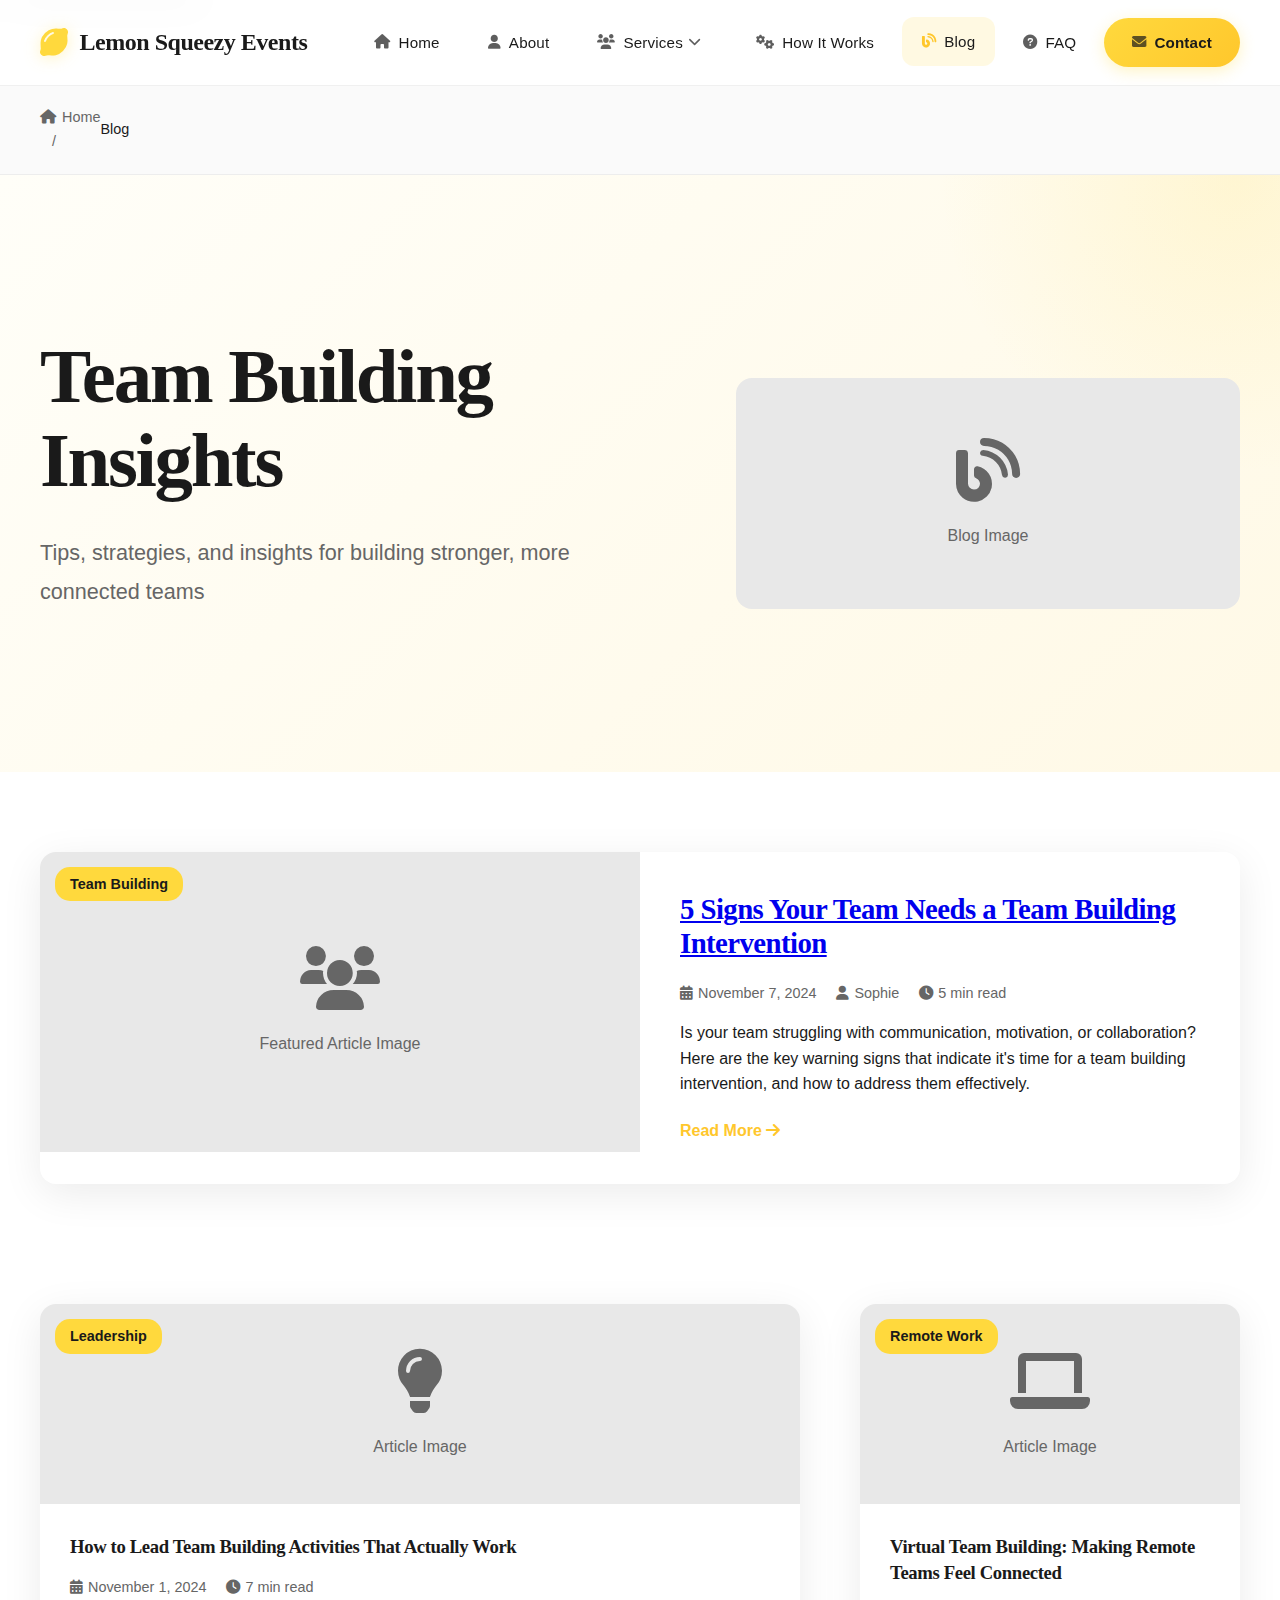
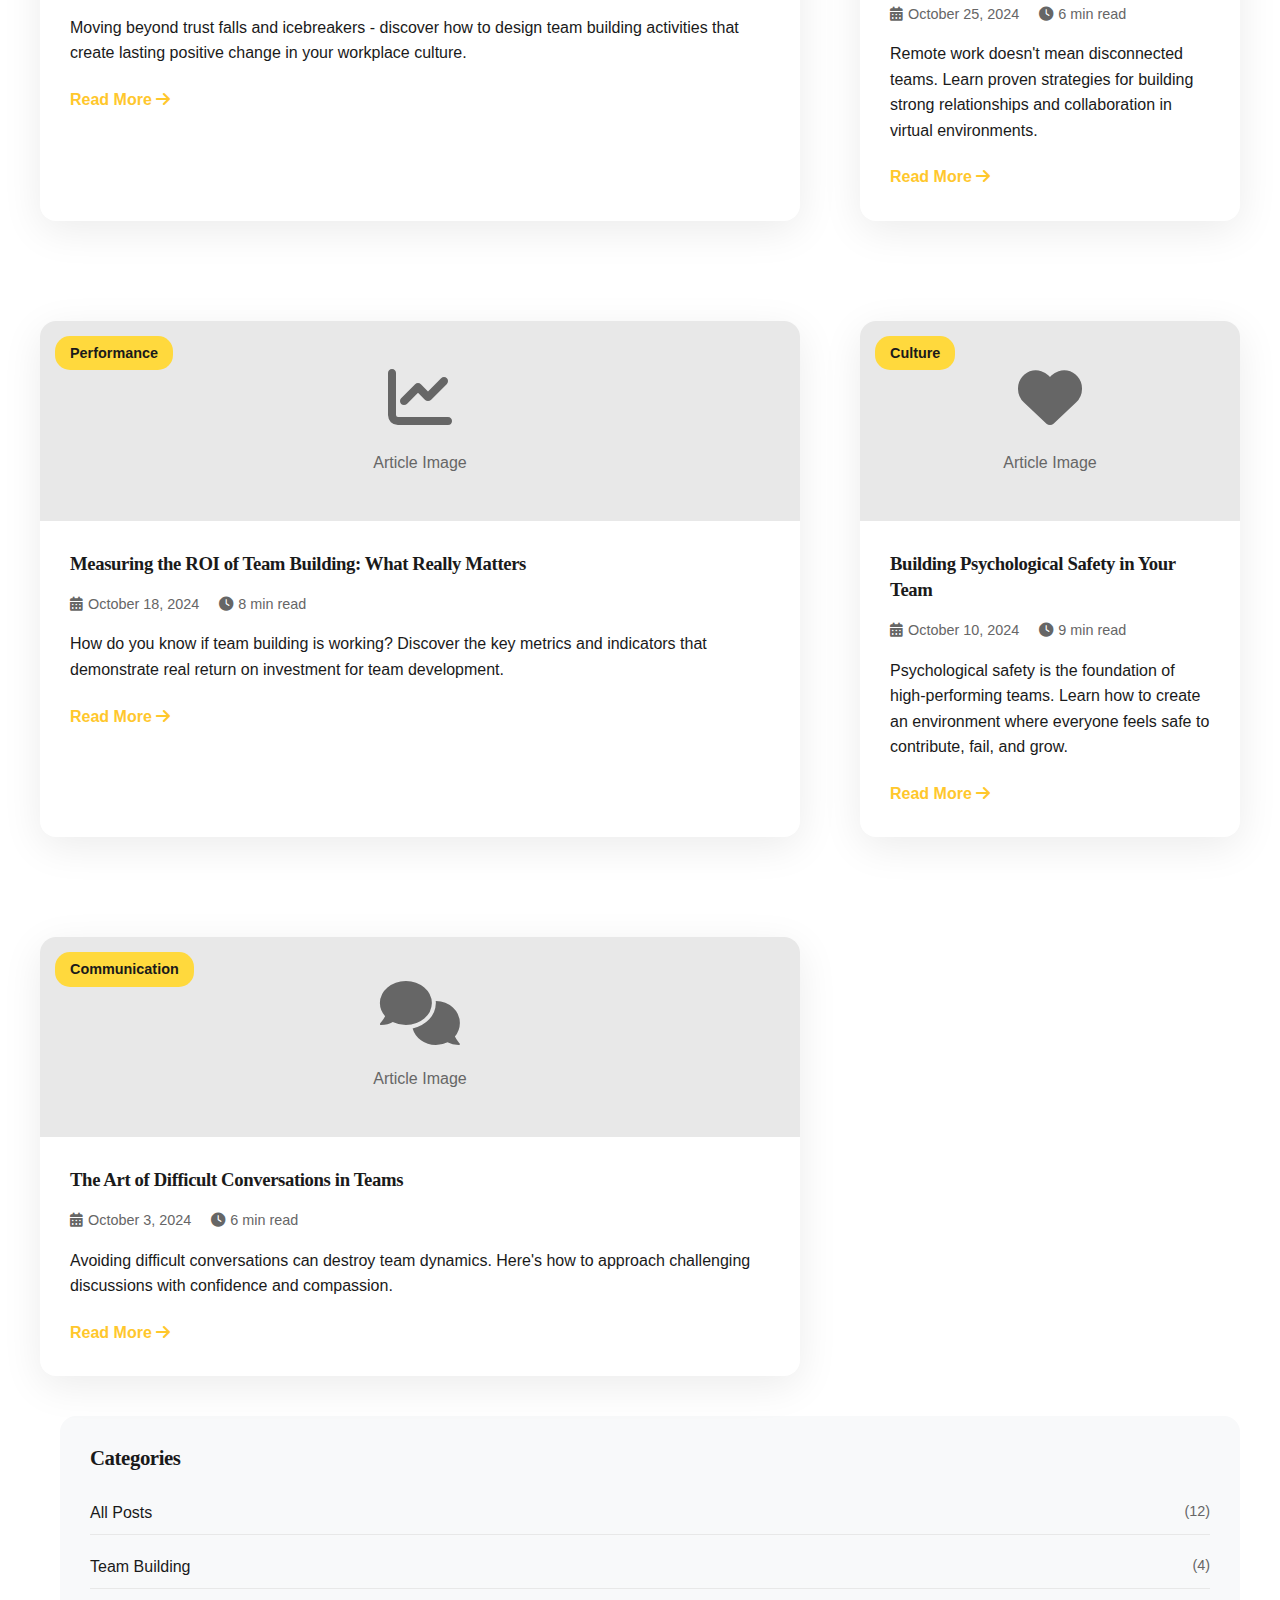
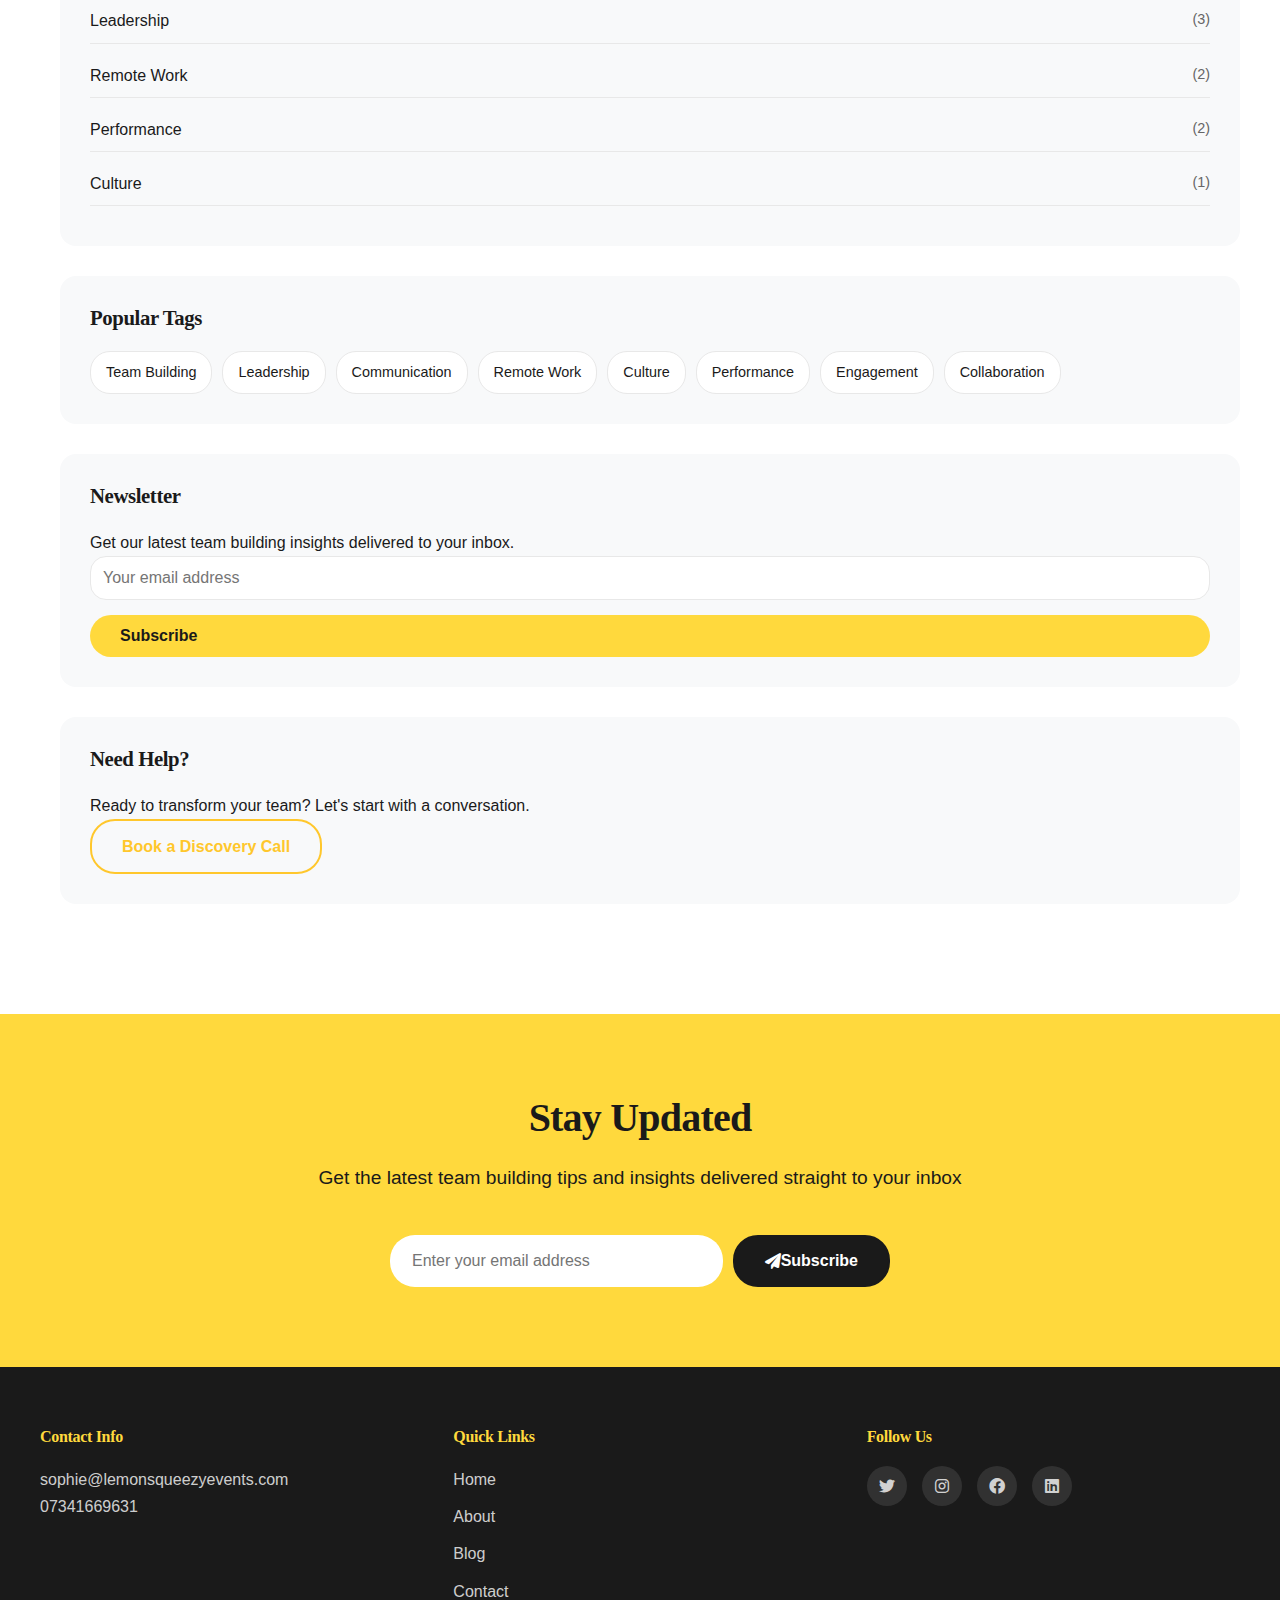
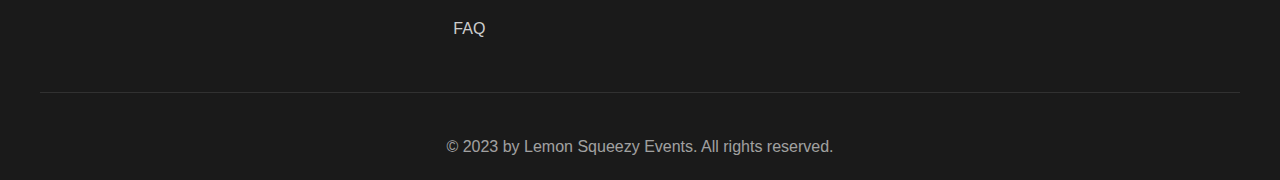
<file: blog.html>
<!DOCTYPE html>
<html lang="en">
<head>
    <meta charset="UTF-8">
    <meta name="viewport" content="width=device-width, initial-scale=1.0">
    <title>Blog - Lemon Squeezy Events</title>
    <link rel="stylesheet" href="css/styles.css">
    <link href="https://cdnjs.cloudflare.com/ajax/libs/font-awesome/6.0.0/css/all.min.css" rel="stylesheet">
</head>
<body>
    <!-- Progress Indicator -->
    <div class="progress-bar" id="progressBar"></div>

    <!-- Navigation -->
    <nav class="navbar" id="navbar">
        <div class="nav-container">
            <div class="nav-logo">
                <a href="index.html">
                    <i class="fas fa-lemon"></i>
                    <span>Lemon Squeezy Events</span>
                </a>
            </div>

            <ul class="nav-menu" id="navMenu">
                <li class="nav-item">
                    <a href="index.html" class="nav-link">
                        <i class="fas fa-home"></i>
                        <span>Home</span>
                    </a>
                </li>
                <li class="nav-item">
                    <a href="about.html" class="nav-link">
                        <i class="fas fa-user"></i>
                        <span>About</span>
                    </a>
                </li>
                <li class="nav-item dropdown">
                    <a href="#" class="nav-link dropdown-toggle">
                        <i class="fas fa-users"></i>
                        <span>Services</span>
                        <i class="fas fa-chevron-down"></i>
                    </a>
                    <ul class="dropdown-menu">
                        <li><a href="index.html#team-building">Team Building</a></li>
                        <li><a href="index.html#corporate-events">Corporate Events</a></li>
                        <li><a href="index.html#workshops">Workshops</a></li>
                    </ul>
                </li>
                <li class="nav-item">
                    <a href="index.html#how-it-works" class="nav-link">
                        <i class="fas fa-cogs"></i>
                        <span>How It Works</span>
                    </a>
                </li>
                <li class="nav-item">
                    <a href="blog.html" class="nav-link active">
                        <i class="fas fa-blog"></i>
                        <span>Blog</span>
                    </a>
                </li>
                <li class="nav-item">
                    <a href="faq.html" class="nav-link">
                        <i class="fas fa-question-circle"></i>
                        <span>FAQ</span>
                    </a>
                </li>
                <li class="nav-item">
                    <a href="contact.html" class="nav-link cta-button">
                        <i class="fas fa-envelope"></i>
                        <span>Contact</span>
                    </a>
                </li>
            </ul>

            <div class="nav-toggle" id="navToggle">
                <span></span>
                <span></span>
                <span></span>
            </div>
        </div>
    </nav>

    <!-- Breadcrumb -->
    <nav class="breadcrumb" aria-label="Breadcrumb">
        <ol class="breadcrumb-list">
            <li><a href="index.html"><i class="fas fa-home"></i> Home</a></li>
            <li aria-current="page">Blog</li>
        </ol>
    </nav>

    <!-- Skip to Content -->
    <a href="#main-content" class="skip-to-content">Skip to main content</a>

    <!-- Hero Section -->
    <section class="hero" id="main-content">
        <div class="hero-container">
            <div class="hero-content">
                <h1 class="hero-title">Team Building Insights</h1>
                <p class="hero-subtitle">Tips, strategies, and insights for building stronger, more connected teams</p>
            </div>
            <div class="hero-image">
                <div class="placeholder-image">
                    <i class="fas fa-blog"></i>
                    <p>Blog Image</p>
                </div>
            </div>
        </div>
    </section>

    <!-- Blog Content -->
    <section class="blog-content">
        <div class="container">
            <div class="blog-grid">
                <!-- Featured Article -->
                <article class="blog-post featured">
                    <div class="post-image">
                        <div class="placeholder-image">
                            <i class="fas fa-users"></i>
                            <p>Featured Article Image</p>
                        </div>
                        <span class="post-category">Team Building</span>
                    </div>
                    <div class="post-content">
                        <h2><a href="#article1">5 Signs Your Team Needs a Team Building Intervention</a></h2>
                        <div class="post-meta">
                            <span class="post-date"><i class="fas fa-calendar-alt"></i> November 7, 2024</span>
                            <span class="post-author"><i class="fas fa-user"></i> Sophie</span>
                            <span class="read-time"><i class="fas fa-clock"></i> 5 min read</span>
                        </div>
                        <p>Is your team struggling with communication, motivation, or collaboration? Here are the key warning signs that indicate it's time for a team building intervention, and how to address them effectively.</p>
                        <a href="#article1" class="read-more">Read More <i class="fas fa-arrow-right"></i></a>
                    </div>
                </article>

                <!-- Regular Articles -->
                <article class="blog-post">
                    <div class="post-image">
                        <div class="placeholder-image">
                            <i class="fas fa-lightbulb"></i>
                            <p>Article Image</p>
                        </div>
                        <span class="post-category">Leadership</span>
                    </div>
                    <div class="post-content">
                        <h3><a href="#article2">How to Lead Team Building Activities That Actually Work</a></h3>
                        <div class="post-meta">
                            <span class="post-date"><i class="fas fa-calendar-alt"></i> November 1, 2024</span>
                            <span class="read-time"><i class="fas fa-clock"></i> 7 min read</span>
                        </div>
                        <p>Moving beyond trust falls and icebreakers - discover how to design team building activities that create lasting positive change in your workplace culture.</p>
                        <a href="#article2" class="read-more">Read More <i class="fas fa-arrow-right"></i></a>
                    </div>
                </article>

                <article class="blog-post">
                    <div class="post-image">
                        <div class="placeholder-image">
                            <i class="fas fa-laptop"></i>
                            <p>Article Image</p>
                        </div>
                        <span class="post-category">Remote Work</span>
                    </div>
                    <div class="post-content">
                        <h3><a href="#article3">Virtual Team Building: Making Remote Teams Feel Connected</a></h3>
                        <div class="post-meta">
                            <span class="post-date"><i class="fas fa-calendar-alt"></i> October 25, 2024</span>
                            <span class="read-time"><i class="fas fa-clock"></i> 6 min read</span>
                        </div>
                        <p>Remote work doesn't mean disconnected teams. Learn proven strategies for building strong relationships and collaboration in virtual environments.</p>
                        <a href="#article3" class="read-more">Read More <i class="fas fa-arrow-right"></i></a>
                    </div>
                </article>

                <article class="blog-post">
                    <div class="post-image">
                        <div class="placeholder-image">
                            <i class="fas fa-chart-line"></i>
                            <p>Article Image</p>
                        </div>
                        <span class="post-category">Performance</span>
                    </div>
                    <div class="post-content">
                        <h3><a href="#article4">Measuring the ROI of Team Building: What Really Matters</a></h3>
                        <div class="post-meta">
                            <span class="post-date"><i class="fas fa-calendar-alt"></i> October 18, 2024</span>
                            <span class="read-time"><i class="fas fa-clock"></i> 8 min read</span>
                        </div>
                        <p>How do you know if team building is working? Discover the key metrics and indicators that demonstrate real return on investment for team development.</p>
                        <a href="#article4" class="read-more">Read More <i class="fas fa-arrow-right"></i></a>
                    </div>
                </article>

                <article class="blog-post">
                    <div class="post-image">
                        <div class="placeholder-image">
                            <i class="fas fa-heart"></i>
                            <p>Article Image</p>
                        </div>
                        <span class="post-category">Culture</span>
                    </div>
                    <div class="post-content">
                        <h3><a href="#article5">Building Psychological Safety in Your Team</a></h3>
                        <div class="post-meta">
                            <span class="post-date"><i class="fas fa-calendar-alt"></i> October 10, 2024</span>
                            <span class="read-time"><i class="fas fa-clock"></i> 9 min read</span>
                        </div>
                        <p>Psychological safety is the foundation of high-performing teams. Learn how to create an environment where everyone feels safe to contribute, fail, and grow.</p>
                        <a href="#article5" class="read-more">Read More <i class="fas fa-arrow-right"></i></a>
                    </div>
                </article>

                <article class="blog-post">
                    <div class="post-image">
                        <div class="placeholder-image">
                            <i class="fas fa-comments"></i>
                            <p>Article Image</p>
                        </div>
                        <span class="post-category">Communication</span>
                    </div>
                    <div class="post-content">
                        <h3><a href="#article6">The Art of Difficult Conversations in Teams</a></h3>
                        <div class="post-meta">
                            <span class="post-date"><i class="fas fa-calendar-alt"></i> October 3, 2024</span>
                            <span class="read-time"><i class="fas fa-clock"></i> 6 min read</span>
                        </div>
                        <p>Avoiding difficult conversations can destroy team dynamics. Here's how to approach challenging discussions with confidence and compassion.</p>
                        <a href="#article6" class="read-more">Read More <i class="fas fa-arrow-right"></i></a>
                    </div>
                </article>
            </div>

            <!-- Categories Sidebar -->
            <aside class="blog-sidebar">
                <div class="sidebar-widget">
                    <h3>Categories</h3>
                    <ul class="category-list">
                        <li><a href="#" data-category="all">All Posts <span>(12)</span></a></li>
                        <li><a href="#" data-category="team-building">Team Building <span>(4)</span></a></li>
                        <li><a href="#" data-category="leadership">Leadership <span>(3)</span></a></li>
                        <li><a href="#" data-category="remote-work">Remote Work <span>(2)</span></a></li>
                        <li><a href="#" data-category="performance">Performance <span>(2)</span></a></li>
                        <li><a href="#" data-category="culture">Culture <span>(1)</span></a></li>
                    </ul>
                </div>

                <div class="sidebar-widget">
                    <h3>Popular Tags</h3>
                    <div class="tag-cloud">
                        <span class="tag">Team Building</span>
                        <span class="tag">Leadership</span>
                        <span class="tag">Communication</span>
                        <span class="tag">Remote Work</span>
                        <span class="tag">Culture</span>
                        <span class="tag">Performance</span>
                        <span class="tag">Engagement</span>
                        <span class="tag">Collaboration</span>
                    </div>
                </div>

                <div class="sidebar-widget">
                    <h3>Newsletter</h3>
                    <p>Get our latest team building insights delivered to your inbox.</p>
                    <form class="newsletter-form">
                        <input type="email" placeholder="Your email address" required>
                        <button type="submit" class="btn btn-primary">Subscribe</button>
                    </form>
                </div>

                <div class="sidebar-widget">
                    <h3>Need Help?</h3>
                    <p>Ready to transform your team? Let's start with a conversation.</p>
                    <a href="contact.html" class="btn btn-outline">Book a Discovery Call</a>
                </div>
            </aside>
        </div>
    </section>

    <!-- Newsletter Signup -->
    <section class="newsletter-section">
        <div class="container">
            <h2>Stay Updated</h2>
            <p>Get the latest team building tips and insights delivered straight to your inbox</p>
            <form class="newsletter-form-main">
                <div class="form-group">
                    <input type="email" placeholder="Enter your email address" required>
                    <button type="submit" class="btn btn-primary">
                        <i class="fas fa-paper-plane"></i>
                        Subscribe
                    </button>
                </div>
            </form>
        </div>
    </section>

    <!-- Footer -->
    <footer class="footer">
        <div class="container">
            <div class="footer-content">
                <div class="footer-section">
                    <h4>Contact Info</h4>
                    <p><a href="mailto:sophie@lemonsqueezyevents.com">sophie@lemonsqueezyevents.com</a></p>
                    <p><a href="tel:07341669631">07341669631</a></p>
                </div>
                <div class="footer-section">
                    <h4>Quick Links</h4>
                    <ul>
                        <li><a href="index.html">Home</a></li>
                        <li><a href="about.html">About</a></li>
                        <li><a href="blog.html">Blog</a></li>
                        <li><a href="contact.html">Contact</a></li>
                        <li><a href="faq.html">FAQ</a></li>
                    </ul>
                </div>
                <div class="footer-section">
                    <h4>Follow Us</h4>
                    <div class="social-links">
                        <a href="https://x.com/Squeezy_Events" target="_blank"><i class="fab fa-twitter"></i></a>
                        <a href="https://www.instagram.com/lemonsqueezy.events/" target="_blank"><i class="fab fa-instagram"></i></a>
                        <a href="https://www.facebook.com/profile.php?id=61567933287910" target="_blank"><i class="fab fa-facebook"></i></a>
                        <a href="https://www.linkedin.com/company/lemon-squeezy-events" target="_blank"><i class="fab fa-linkedin"></i></a>
                    </div>
                </div>
            </div>
            <div class="footer-bottom">
                <p>&copy; 2023 by Lemon Squeezy Events. All rights reserved.</p>
            </div>
        </div>
    </footer>

    <!-- Back to Top Button -->
    <button class="back-to-top" id="backToTop" aria-label="Back to top">
        <i class="fas fa-chevron-up"></i>
    </button>

    <script src="js/navigation.js"></script>

    <style>
        .blog-content {
            padding: 80px 0;
            background: white;
        }

        .blog-grid {
            display: grid;
            grid-template-columns: 2fr 1fr;
            gap: 60px;
        }

        .blog-post {
            background: white;
            border-radius: var(--border-radius);
            overflow: hidden;
            box-shadow: var(--shadow);
            transition: var(--transition);
            margin-bottom: 40px;
        }

        .blog-post:hover {
            transform: translateY(-5px);
            box-shadow: 0 10px 30px rgba(0, 0, 0, 0.15);
        }

        .blog-post.featured {
            grid-column: 1 / -1;
            display: grid;
            grid-template-columns: 1fr 1fr;
            gap: 0;
            margin-bottom: 60px;
        }

        .blog-post.featured .post-image {
            height: 300px;
        }

        .blog-post.featured .post-content {
            padding: 40px;
        }

        .blog-post.featured h2 {
            font-size: 1.8rem;
            margin-bottom: 20px;
        }

        .post-image {
            position: relative;
            height: 200px;
            overflow: hidden;
        }

        .post-image .placeholder-image {
            height: 100%;
            margin: 0;
            border-radius: 0;
            display: flex;
            align-items: center;
            justify-content: center;
            flex-direction: column;
        }

        .post-category {
            position: absolute;
            top: 15px;
            left: 15px;
            background: var(--primary-color);
            color: var(--dark-color);
            padding: 5px 15px;
            border-radius: 15px;
            font-size: 0.9rem;
            font-weight: 600;
        }

        .post-content {
            padding: 30px;
        }

        .post-content h3 {
            margin-bottom: 15px;
            line-height: 1.4;
        }

        .post-content h3 a {
            color: var(--dark-color);
            text-decoration: none;
            transition: var(--transition);
        }

        .post-content h3 a:hover {
            color: var(--accent-color);
        }

        .post-meta {
            display: flex;
            flex-wrap: wrap;
            gap: 20px;
            margin-bottom: 15px;
            color: var(--text-light);
            font-size: 0.9rem;
        }

        .post-meta span {
            display: flex;
            align-items: center;
            gap: 5px;
        }

        .post-content p {
            line-height: 1.6;
            margin-bottom: 20px;
        }

        .read-more {
            color: var(--accent-color);
            text-decoration: none;
            font-weight: 600;
            transition: var(--transition);
        }

        .read-more:hover {
            color: var(--dark-color);
        }

        .blog-sidebar {
            padding-left: 20px;
        }

        .sidebar-widget {
            background: #f8f9fa;
            padding: 30px;
            border-radius: var(--border-radius);
            margin-bottom: 30px;
        }

        .sidebar-widget h3 {
            margin-bottom: 20px;
            color: var(--dark-color);
            font-size: 1.3rem;
        }

        .category-list {
            list-style: none;
            padding: 0;
        }

        .category-list li {
            margin-bottom: 10px;
        }

        .category-list a {
            color: var(--text-color);
            text-decoration: none;
            display: flex;
            justify-content: space-between;
            padding: 8px 0;
            border-bottom: 1px solid var(--border-color);
            transition: var(--transition);
        }

        .category-list a:hover {
            color: var(--accent-color);
            padding-left: 10px;
        }

        .category-list span {
            color: var(--text-light);
            font-size: 0.9rem;
        }

        .tag-cloud {
            display: flex;
            flex-wrap: wrap;
            gap: 10px;
        }

        .tag {
            background: white;
            padding: 8px 15px;
            border-radius: 20px;
            font-size: 0.9rem;
            color: var(--text-color);
            border: 1px solid var(--border-color);
            transition: var(--transition);
            cursor: pointer;
        }

        .tag:hover {
            background: var(--primary-color);
            color: var(--dark-color);
            border-color: var(--primary-color);
        }

        .newsletter-form {
            display: flex;
            flex-direction: column;
            gap: 15px;
        }

        .newsletter-form input {
            padding: 12px;
            border: 1px solid var(--border-color);
            border-radius: var(--border-radius);
            font-size: 1rem;
        }

        .newsletter-form input:focus {
            outline: none;
            border-color: var(--primary-color);
        }

        .newsletter-section {
            padding: 80px 0;
            background: var(--primary-color);
            text-align: center;
        }

        .newsletter-section h2 {
            font-size: 2.5rem;
            margin-bottom: 20px;
            color: var(--dark-color);
        }

        .newsletter-section p {
            font-size: 1.2rem;
            margin-bottom: 40px;
            color: var(--dark-color);
        }

        .newsletter-form-main {
            max-width: 500px;
            margin: 0 auto;
        }

        .newsletter-form-main .form-group {
            display: flex;
            gap: 10px;
        }

        .newsletter-form-main input {
            flex: 1;
            padding: 15px 20px;
            border: 2px solid transparent;
            border-radius: 25px;
            font-size: 1rem;
            background: white;
        }

        .newsletter-form-main input:focus {
            outline: none;
            border-color: var(--dark-color);
        }

        .newsletter-form-main button {
            border-radius: 25px;
            padding: 15px 30px;
            background: var(--dark-color);
            color: white;
            border: 2px solid var(--dark-color);
        }

        .newsletter-form-main button:hover {
            background: white;
            color: var(--dark-color);
        }

        @media (max-width: 768px) {
            .blog-grid {
                grid-template-columns: 1fr;
                gap: 40px;
            }

            .blog-post.featured {
                grid-column: 1;
                grid-template-columns: 1fr;
            }

            .blog-post.featured .post-image {
                height: 200px;
            }

            .blog-sidebar {
                padding-left: 0;
            }

            .newsletter-form-main .form-group {
                flex-direction: column;
            }

            .post-meta {
                flex-direction: column;
                gap: 10px;
            }
        }
    </style>
</body>
</html>
</file>
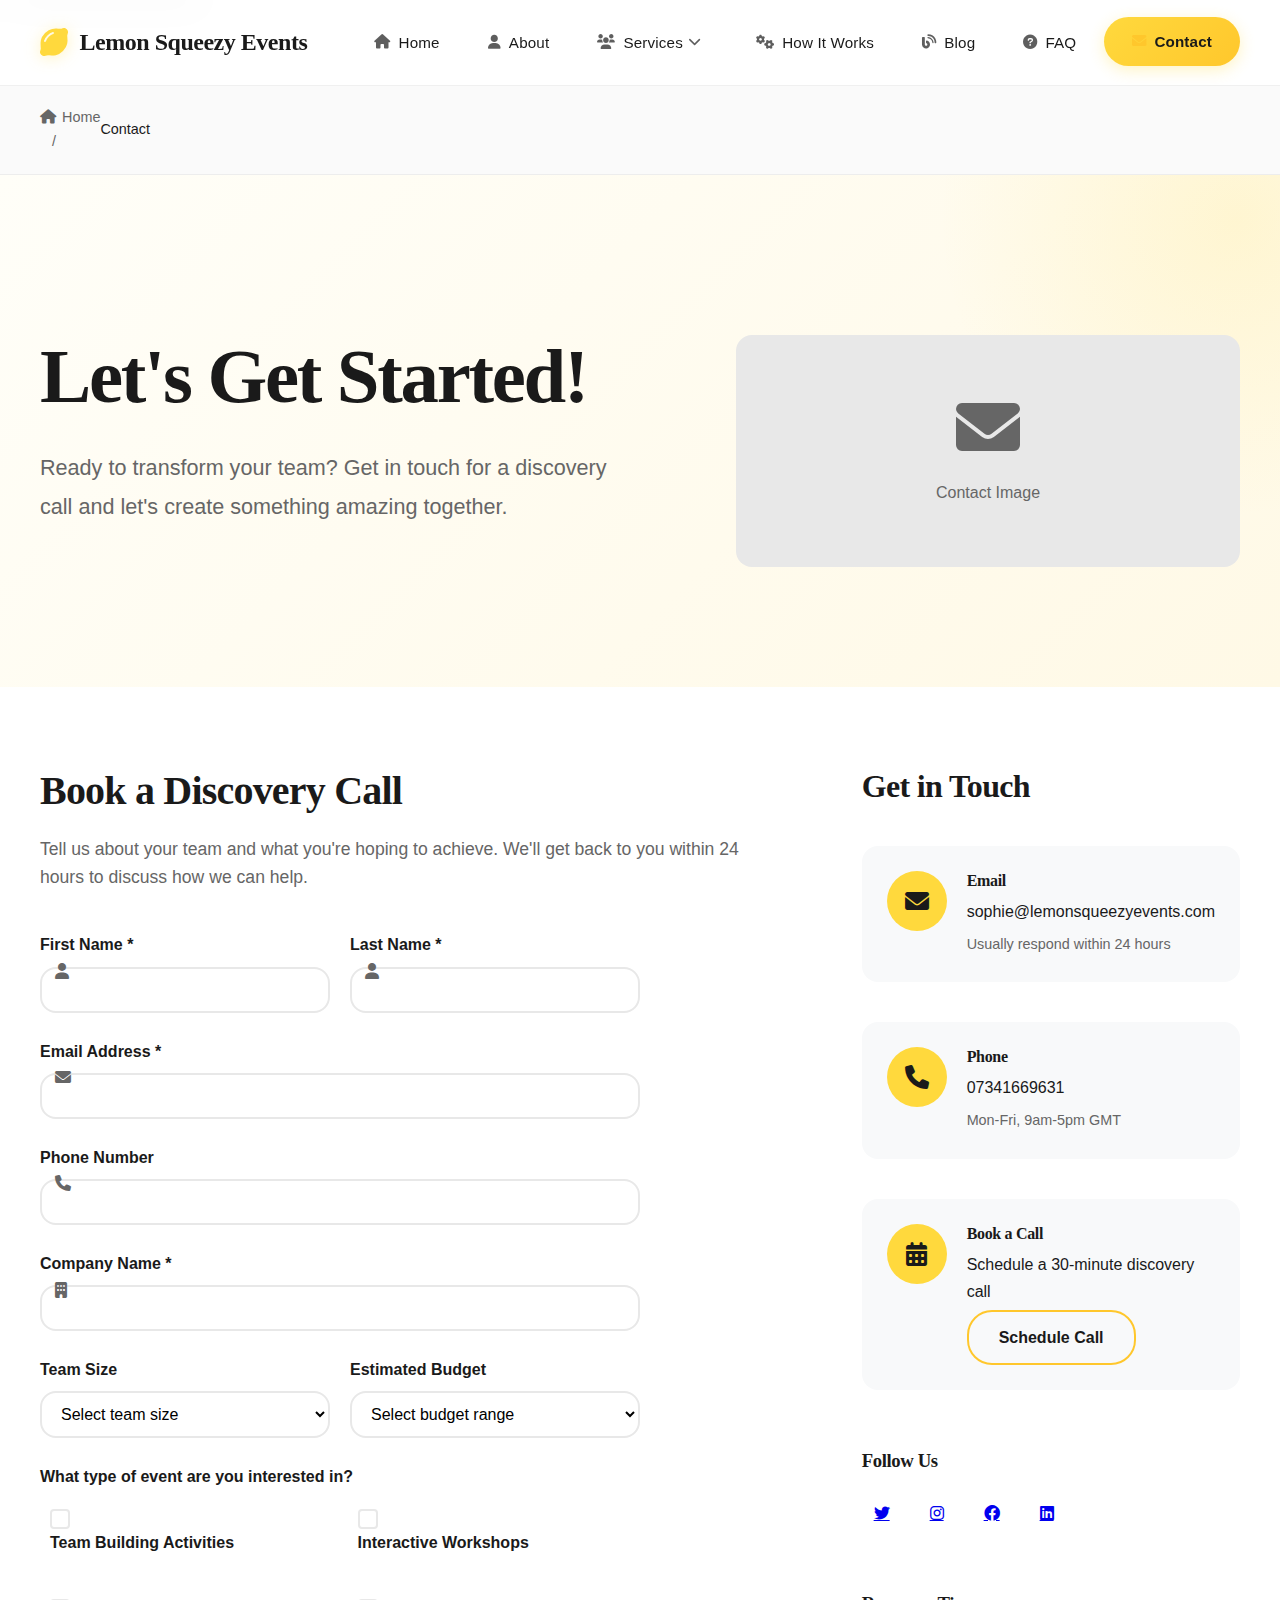
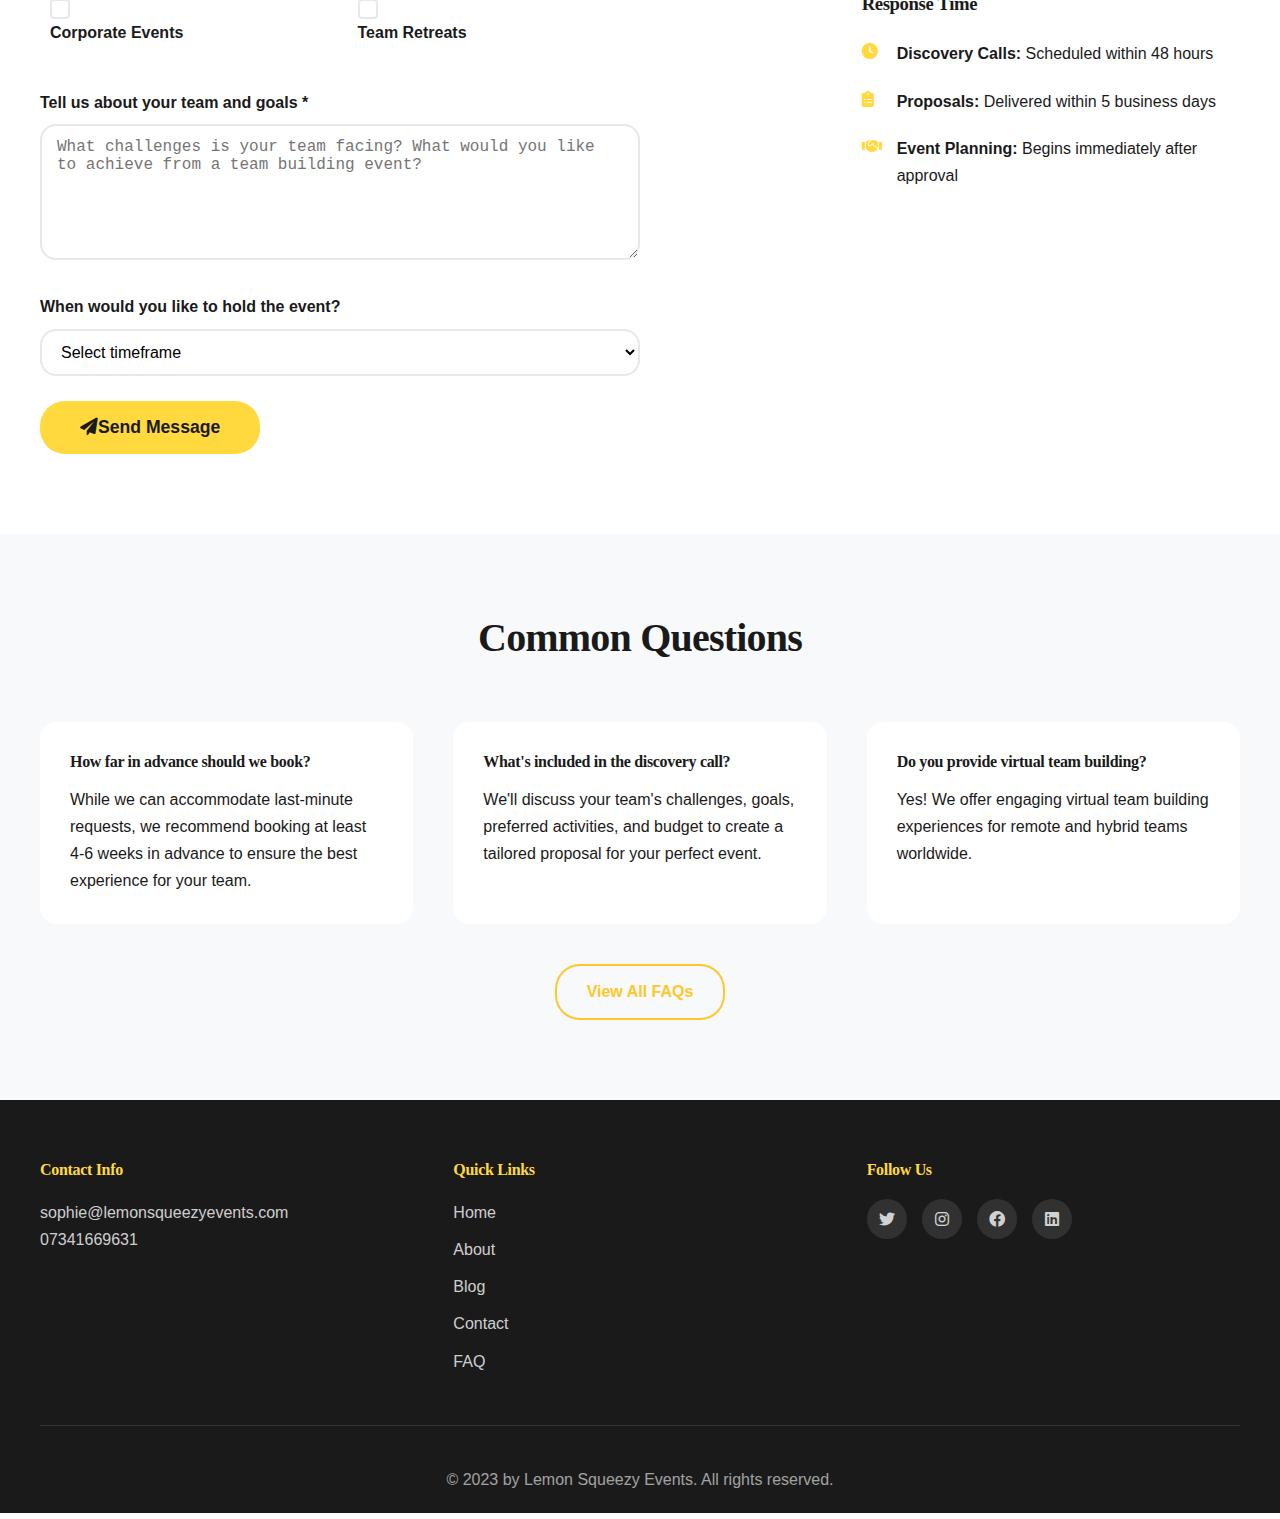
<file: contact.html>
<!DOCTYPE html>
<html lang="en">
<head>
    <meta charset="UTF-8">
    <meta name="viewport" content="width=device-width, initial-scale=1.0">
    <title>Contact - Lemon Squeezy Events</title>
    <link rel="stylesheet" href="css/styles.css">
    <link href="https://cdnjs.cloudflare.com/ajax/libs/font-awesome/6.0.0/css/all.min.css" rel="stylesheet">
</head>
<body>
    <!-- Progress Indicator -->
    <div class="progress-bar" id="progressBar"></div>

    <!-- Navigation -->
    <nav class="navbar" id="navbar">
        <div class="nav-container">
            <div class="nav-logo">
                <a href="index.html">
                    <i class="fas fa-lemon"></i>
                    <span>Lemon Squeezy Events</span>
                </a>
            </div>

            <ul class="nav-menu" id="navMenu">
                <li class="nav-item">
                    <a href="index.html" class="nav-link">
                        <i class="fas fa-home"></i>
                        <span>Home</span>
                    </a>
                </li>
                <li class="nav-item">
                    <a href="about.html" class="nav-link">
                        <i class="fas fa-user"></i>
                        <span>About</span>
                    </a>
                </li>
                <li class="nav-item dropdown">
                    <a href="#" class="nav-link dropdown-toggle">
                        <i class="fas fa-users"></i>
                        <span>Services</span>
                        <i class="fas fa-chevron-down"></i>
                    </a>
                    <ul class="dropdown-menu">
                        <li><a href="index.html#team-building">Team Building</a></li>
                        <li><a href="index.html#corporate-events">Corporate Events</a></li>
                        <li><a href="index.html#workshops">Workshops</a></li>
                    </ul>
                </li>
                <li class="nav-item">
                    <a href="index.html#how-it-works" class="nav-link">
                        <i class="fas fa-cogs"></i>
                        <span>How It Works</span>
                    </a>
                </li>
                <li class="nav-item">
                    <a href="blog.html" class="nav-link">
                        <i class="fas fa-blog"></i>
                        <span>Blog</span>
                    </a>
                </li>
                <li class="nav-item">
                    <a href="faq.html" class="nav-link">
                        <i class="fas fa-question-circle"></i>
                        <span>FAQ</span>
                    </a>
                </li>
                <li class="nav-item">
                    <a href="contact.html" class="nav-link active cta-button">
                        <i class="fas fa-envelope"></i>
                        <span>Contact</span>
                    </a>
                </li>
            </ul>

            <div class="nav-toggle" id="navToggle">
                <span></span>
                <span></span>
                <span></span>
            </div>
        </div>
    </nav>

    <!-- Breadcrumb -->
    <nav class="breadcrumb" aria-label="Breadcrumb">
        <ol class="breadcrumb-list">
            <li><a href="index.html"><i class="fas fa-home"></i> Home</a></li>
            <li aria-current="page">Contact</li>
        </ol>
    </nav>

    <!-- Skip to Content -->
    <a href="#main-content" class="skip-to-content">Skip to main content</a>

    <!-- Hero Section -->
    <section class="hero" id="main-content">
        <div class="hero-container">
            <div class="hero-content">
                <h1 class="hero-title">Let's Get Started!</h1>
                <p class="hero-subtitle">Ready to transform your team? Get in touch for a discovery call and let's create something amazing together.</p>
            </div>
            <div class="hero-image">
                <div class="placeholder-image">
                    <i class="fas fa-envelope"></i>
                    <p>Contact Image</p>
                </div>
            </div>
        </div>
    </section>

    <!-- Contact Section -->
    <section class="contact-section">
        <div class="container">
            <div class="contact-grid">
                <!-- Contact Form -->
                <div class="contact-form-section">
                    <h2>Book a Discovery Call</h2>
                    <p>Tell us about your team and what you're hoping to achieve. We'll get back to you within 24 hours to discuss how we can help.</p>
                    
                    <form class="contact-form" id="contactForm">
                        <div class="form-row">
                            <div class="form-group">
                                <label for="firstName">First Name *</label>
                                <input type="text" id="firstName" name="firstName" required>
                                <span class="form-icon"><i class="fas fa-user"></i></span>
                            </div>
                            <div class="form-group">
                                <label for="lastName">Last Name *</label>
                                <input type="text" id="lastName" name="lastName" required>
                                <span class="form-icon"><i class="fas fa-user"></i></span>
                            </div>
                        </div>
                        
                        <div class="form-group">
                            <label for="email">Email Address *</label>
                            <input type="email" id="email" name="email" required>
                            <span class="form-icon"><i class="fas fa-envelope"></i></span>
                        </div>
                        
                        <div class="form-group">
                            <label for="phone">Phone Number</label>
                            <input type="tel" id="phone" name="phone">
                            <span class="form-icon"><i class="fas fa-phone"></i></span>
                        </div>
                        
                        <div class="form-group">
                            <label for="company">Company Name *</label>
                            <input type="text" id="company" name="company" required>
                            <span class="form-icon"><i class="fas fa-building"></i></span>
                        </div>
                        
                        <div class="form-row">
                            <div class="form-group">
                                <label for="teamSize">Team Size</label>
                                <select id="teamSize" name="teamSize">
                                    <option value="">Select team size</option>
                                    <option value="5-10">5-10 people</option>
                                    <option value="11-25">11-25 people</option>
                                    <option value="26-50">26-50 people</option>
                                    <option value="51-100">51-100 people</option>
                                    <option value="100+">100+ people</option>
                                </select>
                            </div>
                            <div class="form-group">
                                <label for="budget">Estimated Budget</label>
                                <select id="budget" name="budget">
                                    <option value="">Select budget range</option>
                                    <option value="under-1k">Under £1,000</option>
                                    <option value="1k-5k">£1,000 - £5,000</option>
                                    <option value="5k-10k">£5,000 - £10,000</option>
                                    <option value="10k+">£10,000+</option>
                                </select>
                            </div>
                        </div>
                        
                        <div class="form-group">
                            <label for="eventType">What type of event are you interested in?</label>
                            <div class="checkbox-group">
                                <label class="checkbox-label">
                                    <input type="checkbox" name="eventType" value="team-building">
                                    <span class="checkmark"></span>
                                    Team Building Activities
                                </label>
                                <label class="checkbox-label">
                                    <input type="checkbox" name="eventType" value="workshops">
                                    <span class="checkmark"></span>
                                    Interactive Workshops
                                </label>
                                <label class="checkbox-label">
                                    <input type="checkbox" name="eventType" value="corporate-events">
                                    <span class="checkmark"></span>
                                    Corporate Events
                                </label>
                                <label class="checkbox-label">
                                    <input type="checkbox" name="eventType" value="retreats">
                                    <span class="checkmark"></span>
                                    Team Retreats
                                </label>
                            </div>
                        </div>
                        
                        <div class="form-group">
                            <label for="message">Tell us about your team and goals *</label>
                            <textarea id="message" name="message" rows="6" required placeholder="What challenges is your team facing? What would you like to achieve from a team building event?"></textarea>
                        </div>
                        
                        <div class="form-group">
                            <label for="timeline">When would you like to hold the event?</label>
                            <select id="timeline" name="timeline">
                                <option value="">Select timeframe</option>
                                <option value="asap">As soon as possible</option>
                                <option value="1-month">Within 1 month</option>
                                <option value="2-3-months">2-3 months</option>
                                <option value="3-6-months">3-6 months</option>
                                <option value="6-months+">6+ months</option>
                                <option value="flexible">Flexible</option>
                            </select>
                        </div>
                        
                        <button type="submit" class="btn btn-primary btn-large">
                            <i class="fas fa-paper-plane"></i>
                            Send Message
                        </button>
                    </form>
                </div>

                <!-- Contact Info -->
                <div class="contact-info-section">
                    <h2>Get in Touch</h2>
                    
                    <div class="contact-methods">
                        <div class="contact-method">
                            <div class="contact-icon">
                                <i class="fas fa-envelope"></i>
                            </div>
                            <div class="contact-details">
                                <h4>Email</h4>
                                <p><a href="mailto:sophie@lemonsqueezyevents.com">sophie@lemonsqueezyevents.com</a></p>
                                <span>Usually respond within 24 hours</span>
                            </div>
                        </div>
                        
                        <div class="contact-method">
                            <div class="contact-icon">
                                <i class="fas fa-phone"></i>
                            </div>
                            <div class="contact-details">
                                <h4>Phone</h4>
                                <p><a href="tel:07341669631">07341669631</a></p>
                                <span>Mon-Fri, 9am-5pm GMT</span>
                            </div>
                        </div>
                        
                        <div class="contact-method">
                            <div class="contact-icon">
                                <i class="fas fa-calendar-alt"></i>
                            </div>
                            <div class="contact-details">
                                <h4>Book a Call</h4>
                                <p>Schedule a 30-minute discovery call</p>
                                <a href="#" class="btn btn-outline">Schedule Call</a>
                            </div>
                        </div>
                    </div>

                    <div class="social-connect">
                        <h3>Follow Us</h3>
                        <div class="social-links">
                            <a href="https://x.com/Squeezy_Events" target="_blank" aria-label="Follow us on Twitter">
                                <i class="fab fa-twitter"></i>
                            </a>
                            <a href="https://www.instagram.com/lemonsqueezy.events/" target="_blank" aria-label="Follow us on Instagram">
                                <i class="fab fa-instagram"></i>
                            </a>
                            <a href="https://www.facebook.com/profile.php?id=61567933287910" target="_blank" aria-label="Follow us on Facebook">
                                <i class="fab fa-facebook"></i>
                            </a>
                            <a href="https://www.linkedin.com/company/lemon-squeezy-events" target="_blank" aria-label="Follow us on LinkedIn">
                                <i class="fab fa-linkedin"></i>
                            </a>
                        </div>
                    </div>

                    <div class="response-time">
                        <h3>Response Time</h3>
                        <div class="response-item">
                            <i class="fas fa-clock"></i>
                            <div>
                                <strong>Discovery Calls:</strong>
                                <span>Scheduled within 48 hours</span>
                            </div>
                        </div>
                        <div class="response-item">
                            <i class="fas fa-clipboard-list"></i>
                            <div>
                                <strong>Proposals:</strong>
                                <span>Delivered within 5 business days</span>
                            </div>
                        </div>
                        <div class="response-item">
                            <i class="fas fa-handshake"></i>
                            <div>
                                <strong>Event Planning:</strong>
                                <span>Begins immediately after approval</span>
                            </div>
                        </div>
                    </div>
                </div>
            </div>
        </div>
    </section>

    <!-- FAQ Section -->
    <section class="faq-preview">
        <div class="container">
            <h2>Common Questions</h2>
            <div class="faq-grid">
                <div class="faq-item">
                    <h4>How far in advance should we book?</h4>
                    <p>While we can accommodate last-minute requests, we recommend booking at least 4-6 weeks in advance to ensure the best experience for your team.</p>
                </div>
                <div class="faq-item">
                    <h4>What's included in the discovery call?</h4>
                    <p>We'll discuss your team's challenges, goals, preferred activities, and budget to create a tailored proposal for your perfect event.</p>
                </div>
                <div class="faq-item">
                    <h4>Do you provide virtual team building?</h4>
                    <p>Yes! We offer engaging virtual team building experiences for remote and hybrid teams worldwide.</p>
                </div>
            </div>
            <div class="faq-cta">
                <a href="faq.html" class="btn btn-outline">View All FAQs</a>
            </div>
        </div>
    </section>

    <!-- Footer -->
    <footer class="footer">
        <div class="container">
            <div class="footer-content">
                <div class="footer-section">
                    <h4>Contact Info</h4>
                    <p><a href="mailto:sophie@lemonsqueezyevents.com">sophie@lemonsqueezyevents.com</a></p>
                    <p><a href="tel:07341669631">07341669631</a></p>
                </div>
                <div class="footer-section">
                    <h4>Quick Links</h4>
                    <ul>
                        <li><a href="index.html">Home</a></li>
                        <li><a href="about.html">About</a></li>
                        <li><a href="blog.html">Blog</a></li>
                        <li><a href="contact.html">Contact</a></li>
                        <li><a href="faq.html">FAQ</a></li>
                    </ul>
                </div>
                <div class="footer-section">
                    <h4>Follow Us</h4>
                    <div class="social-links">
                        <a href="https://x.com/Squeezy_Events" target="_blank"><i class="fab fa-twitter"></i></a>
                        <a href="https://www.instagram.com/lemonsqueezy.events/" target="_blank"><i class="fab fa-instagram"></i></a>
                        <a href="https://www.facebook.com/profile.php?id=61567933287910" target="_blank"><i class="fab fa-facebook"></i></a>
                        <a href="https://www.linkedin.com/company/lemon-squeezy-events" target="_blank"><i class="fab fa-linkedin"></i></a>
                    </div>
                </div>
            </div>
            <div class="footer-bottom">
                <p>&copy; 2023 by Lemon Squeezy Events. All rights reserved.</p>
            </div>
        </div>
    </footer>

    <!-- Back to Top Button -->
    <button class="back-to-top" id="backToTop" aria-label="Back to top">
        <i class="fas fa-chevron-up"></i>
    </button>

    <script src="js/navigation.js"></script>

    <style>
        .contact-section {
            padding: 80px 0;
            background: white;
        }

        .contact-grid {
            display: grid;
            grid-template-columns: 2fr 1fr;
            gap: 80px;
        }

        .contact-form-section h2 {
            margin-bottom: 20px;
            color: var(--dark-color);
            font-size: 2.5rem;
        }

        .contact-form-section p {
            margin-bottom: 40px;
            color: var(--text-light);
            font-size: 1.1rem;
            line-height: 1.6;
        }

        .contact-form {
            max-width: 600px;
        }

        .form-row {
            display: grid;
            grid-template-columns: 1fr 1fr;
            gap: 20px;
        }

        .form-group {
            margin-bottom: 25px;
            position: relative;
        }

        .form-group label {
            display: block;
            margin-bottom: 8px;
            color: var(--text-color);
            font-weight: 600;
        }

        .form-group input,
        .form-group select,
        .form-group textarea {
            width: 100%;
            padding: 12px 15px;
            border: 2px solid var(--border-color);
            border-radius: var(--border-radius);
            font-size: 1rem;
            transition: var(--transition);
            background: white;
        }

        .form-group input:focus,
        .form-group select:focus,
        .form-group textarea:focus {
            outline: none;
            border-color: var(--primary-color);
            box-shadow: 0 0 0 3px rgba(244, 208, 63, 0.1);
        }

        .form-group.has-icon input {
            padding-left: 45px;
        }

        .form-icon {
            position: absolute;
            left: 15px;
            top: 50%;
            transform: translateY(-50%);
            color: var(--text-light);
            pointer-events: none;
        }

        .checkbox-group {
            display: grid;
            grid-template-columns: repeat(auto-fit, minmax(200px, 1fr));
            gap: 15px;
        }

        .checkbox-label {
            display: flex;
            align-items: center;
            cursor: pointer;
            padding: 10px;
            border-radius: var(--border-radius);
            transition: var(--transition);
        }

        .checkbox-label:hover {
            background: rgba(244, 208, 63, 0.1);
        }

        .checkbox-label input[type="checkbox"] {
            display: none;
        }

        .checkmark {
            width: 20px;
            height: 20px;
            border: 2px solid var(--border-color);
            border-radius: 4px;
            margin-right: 10px;
            display: flex;
            align-items: center;
            justify-content: center;
            transition: var(--transition);
        }

        .checkbox-label input[type="checkbox"]:checked + .checkmark {
            background: var(--primary-color);
            border-color: var(--primary-color);
        }

        .checkbox-label input[type="checkbox"]:checked + .checkmark::after {
            content: "✓";
            color: var(--dark-color);
            font-weight: bold;
        }

        .contact-info-section h2 {
            margin-bottom: 40px;
            color: var(--dark-color);
            font-size: 2rem;
        }

        .contact-methods {
            margin-bottom: 60px;
        }

        .contact-method {
            display: flex;
            align-items: flex-start;
            margin-bottom: 40px;
            padding: 25px;
            background: #f8f9fa;
            border-radius: var(--border-radius);
            transition: var(--transition);
        }

        .contact-method:hover {
            transform: translateY(-2px);
            box-shadow: var(--shadow);
        }

        .contact-icon {
            width: 60px;
            height: 60px;
            background: var(--primary-color);
            border-radius: 50%;
            display: flex;
            align-items: center;
            justify-content: center;
            margin-right: 20px;
            flex-shrink: 0;
        }

        .contact-icon i {
            font-size: 1.5rem;
            color: var(--dark-color);
        }

        .contact-details h4 {
            margin-bottom: 8px;
            color: var(--dark-color);
        }

        .contact-details p {
            margin-bottom: 5px;
        }

        .contact-details span {
            color: var(--text-light);
            font-size: 0.9rem;
        }

        .contact-details a {
            color: var(--text-color);
            text-decoration: none;
            transition: var(--transition);
        }

        .contact-details a:hover {
            color: var(--accent-color);
        }

        .social-connect {
            margin-bottom: 60px;
        }

        .social-connect h3 {
            margin-bottom: 20px;
            color: var(--dark-color);
        }

        .response-time h3 {
            margin-bottom: 25px;
            color: var(--dark-color);
        }

        .response-item {
            display: flex;
            align-items: flex-start;
            margin-bottom: 20px;
        }

        .response-item i {
            color: var(--primary-color);
            margin-right: 15px;
            margin-top: 3px;
            width: 20px;
        }

        .faq-preview {
            padding: 80px 0;
            background: #f8f9fa;
        }

        .faq-preview h2 {
            text-align: center;
            margin-bottom: 60px;
            color: var(--dark-color);
            font-size: 2.5rem;
        }

        .faq-grid {
            display: grid;
            grid-template-columns: repeat(auto-fit, minmax(300px, 1fr));
            gap: 40px;
            margin-bottom: 40px;
        }

        .faq-item {
            background: white;
            padding: 30px;
            border-radius: var(--border-radius);
            transition: var(--transition);
        }

        .faq-item:hover {
            transform: translateY(-3px);
            box-shadow: var(--shadow);
        }

        .faq-item h4 {
            margin-bottom: 15px;
            color: var(--dark-color);
        }

        .faq-cta {
            text-align: center;
        }

        .validation-message {
            color: #e74c3c;
            font-size: 0.9rem;
            margin-top: 5px;
        }

        .form-group input.valid {
            border-color: #27ae60;
        }

        .form-group input.invalid {
            border-color: #e74c3c;
        }

        @media (max-width: 768px) {
            .contact-grid {
                grid-template-columns: 1fr;
                gap: 60px;
            }

            .form-row {
                grid-template-columns: 1fr;
            }

            .checkbox-group {
                grid-template-columns: 1fr;
            }

            .contact-method {
                flex-direction: column;
                text-align: center;
            }

            .contact-icon {
                margin-right: 0;
                margin-bottom: 15px;
                align-self: center;
            }

            .faq-grid {
                grid-template-columns: 1fr;
            }
        }
    </style>
</body>
</html>
</file>
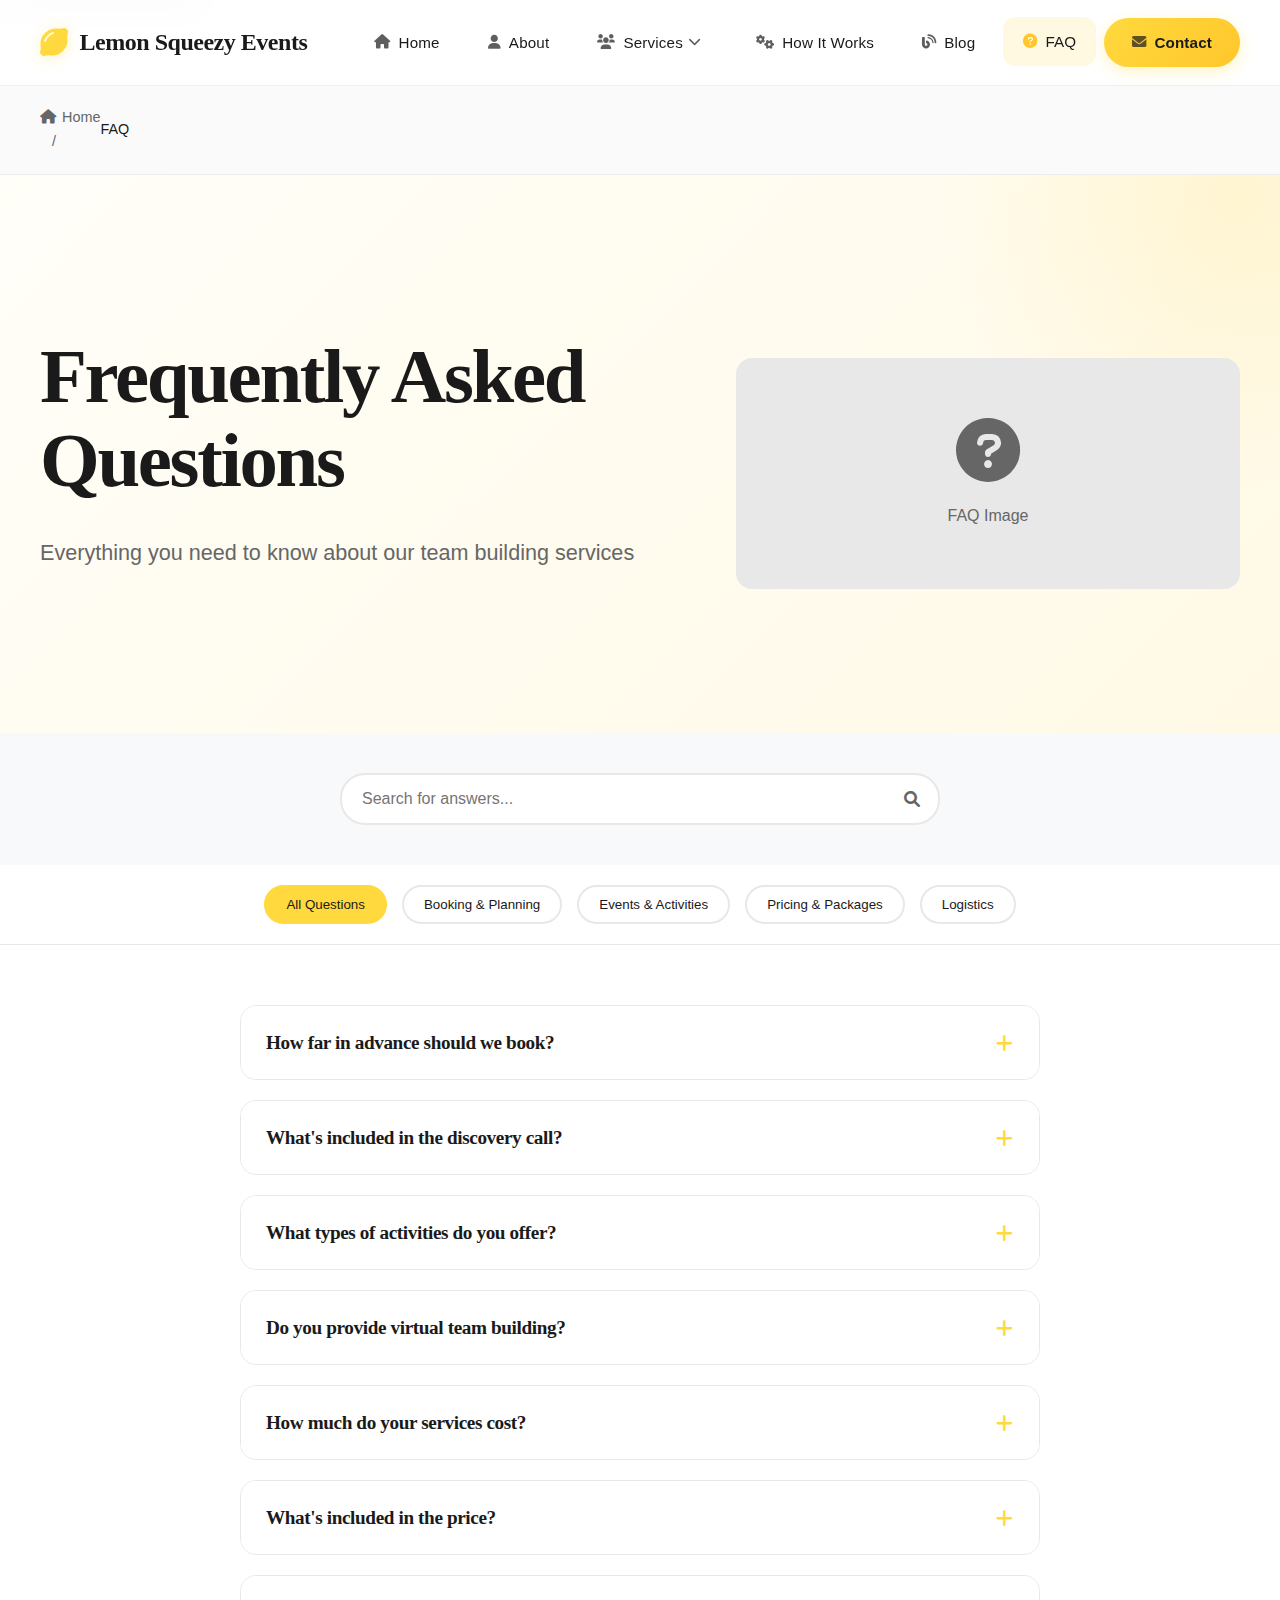
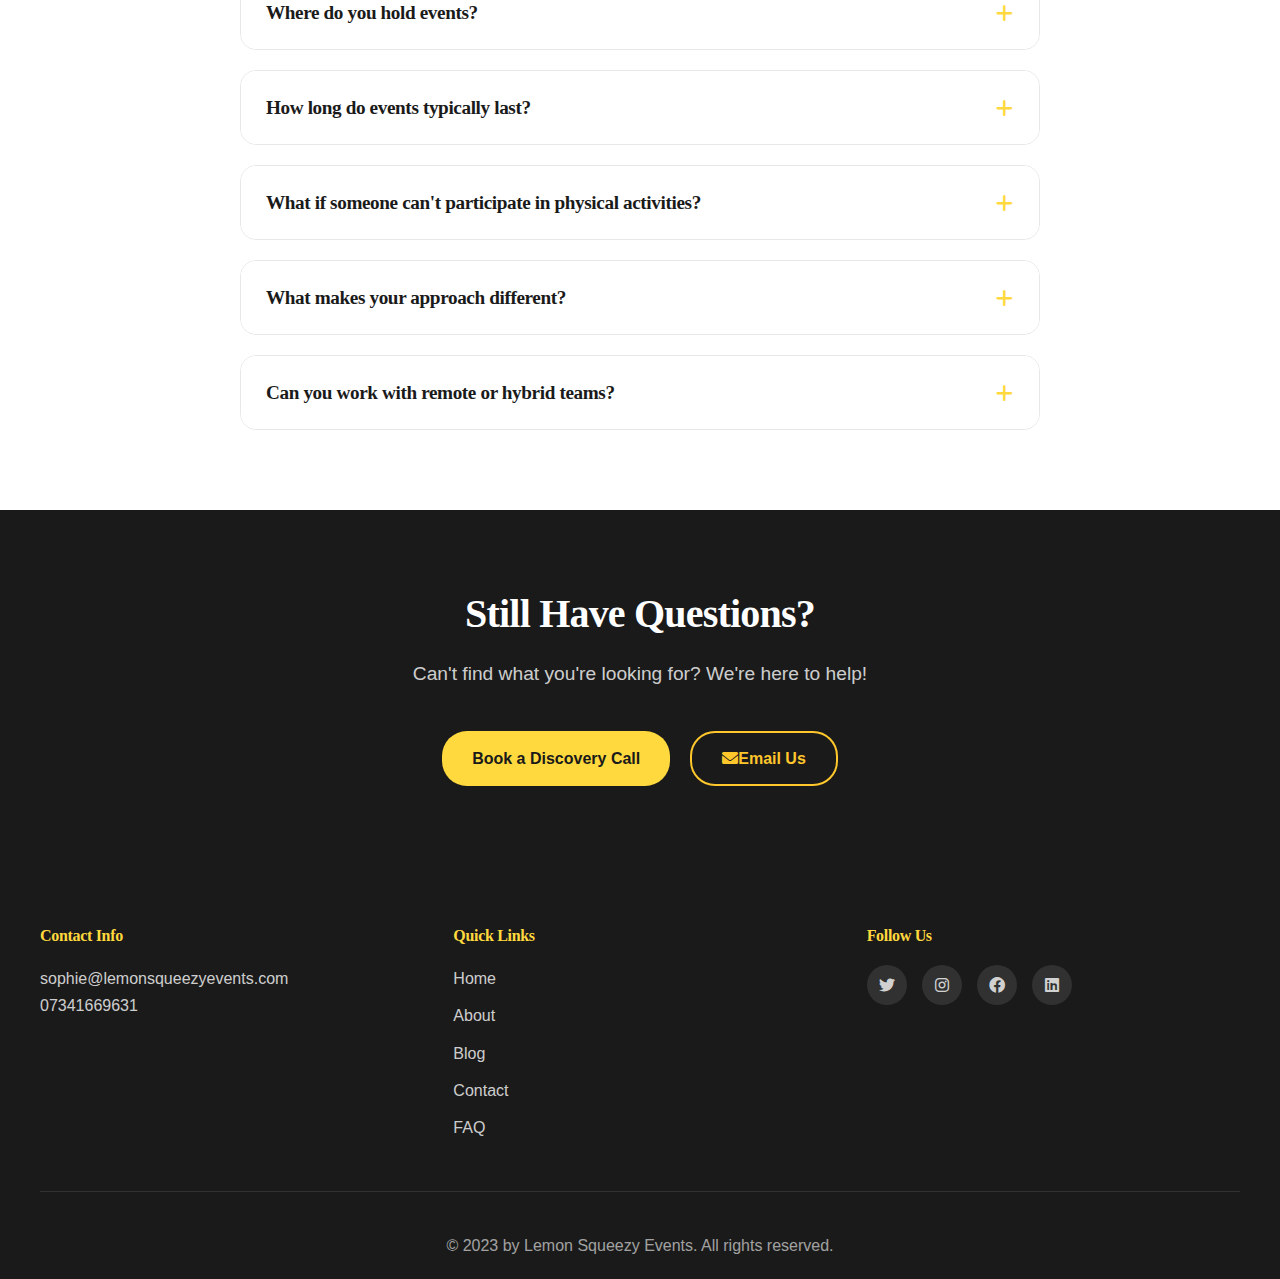
<file: faq.html>
<!DOCTYPE html>
<html lang="en">
<head>
    <meta charset="UTF-8">
    <meta name="viewport" content="width=device-width, initial-scale=1.0">
    <title>FAQ - Lemon Squeezy Events</title>
    <link rel="stylesheet" href="css/styles.css">
    <link href="https://cdnjs.cloudflare.com/ajax/libs/font-awesome/6.0.0/css/all.min.css" rel="stylesheet">
</head>
<body>
    <!-- Progress Indicator -->
    <div class="progress-bar" id="progressBar"></div>

    <!-- Navigation -->
    <nav class="navbar" id="navbar">
        <div class="nav-container">
            <div class="nav-logo">
                <a href="index.html">
                    <i class="fas fa-lemon"></i>
                    <span>Lemon Squeezy Events</span>
                </a>
            </div>

            <ul class="nav-menu" id="navMenu">
                <li class="nav-item">
                    <a href="index.html" class="nav-link">
                        <i class="fas fa-home"></i>
                        <span>Home</span>
                    </a>
                </li>
                <li class="nav-item">
                    <a href="about.html" class="nav-link">
                        <i class="fas fa-user"></i>
                        <span>About</span>
                    </a>
                </li>
                <li class="nav-item dropdown">
                    <a href="#" class="nav-link dropdown-toggle">
                        <i class="fas fa-users"></i>
                        <span>Services</span>
                        <i class="fas fa-chevron-down"></i>
                    </a>
                    <ul class="dropdown-menu">
                        <li><a href="index.html#team-building">Team Building</a></li>
                        <li><a href="index.html#corporate-events">Corporate Events</a></li>
                        <li><a href="index.html#workshops">Workshops</a></li>
                    </ul>
                </li>
                <li class="nav-item">
                    <a href="index.html#how-it-works" class="nav-link">
                        <i class="fas fa-cogs"></i>
                        <span>How It Works</span>
                    </a>
                </li>
                <li class="nav-item">
                    <a href="blog.html" class="nav-link">
                        <i class="fas fa-blog"></i>
                        <span>Blog</span>
                    </a>
                </li>
                <li class="nav-item">
                    <a href="faq.html" class="nav-link active">
                        <i class="fas fa-question-circle"></i>
                        <span>FAQ</span>
                    </a>
                </li>
                <li class="nav-item">
                    <a href="contact.html" class="nav-link cta-button">
                        <i class="fas fa-envelope"></i>
                        <span>Contact</span>
                    </a>
                </li>
            </ul>

            <div class="nav-toggle" id="navToggle">
                <span></span>
                <span></span>
                <span></span>
            </div>
        </div>
    </nav>

    <!-- Breadcrumb -->
    <nav class="breadcrumb" aria-label="Breadcrumb">
        <ol class="breadcrumb-list">
            <li><a href="index.html"><i class="fas fa-home"></i> Home</a></li>
            <li aria-current="page">FAQ</li>
        </ol>
    </nav>

    <!-- Skip to Content -->
    <a href="#main-content" class="skip-to-content">Skip to main content</a>

    <!-- Hero Section -->
    <section class="hero" id="main-content">
        <div class="hero-container">
            <div class="hero-content">
                <h1 class="hero-title">Frequently Asked Questions</h1>
                <p class="hero-subtitle">Everything you need to know about our team building services</p>
            </div>
            <div class="hero-image">
                <div class="placeholder-image">
                    <i class="fas fa-question-circle"></i>
                    <p>FAQ Image</p>
                </div>
            </div>
        </div>
    </section>

    <!-- FAQ Search -->
    <section class="faq-search">
        <div class="container">
            <div class="search-box">
                <input type="text" id="faqSearch" placeholder="Search for answers..." aria-label="Search FAQ">
                <i class="fas fa-search"></i>
            </div>
        </div>
    </section>

    <!-- FAQ Categories -->
    <section class="faq-categories">
        <div class="container">
            <div class="category-tabs">
                <button class="tab-button active" data-category="all">All Questions</button>
                <button class="tab-button" data-category="booking">Booking & Planning</button>
                <button class="tab-button" data-category="events">Events & Activities</button>
                <button class="tab-button" data-category="pricing">Pricing & Packages</button>
                <button class="tab-button" data-category="logistics">Logistics</button>
            </div>
        </div>
    </section>

    <!-- FAQ Content -->
    <section class="faq-content">
        <div class="container">
            <div class="faq-grid">
                <!-- Booking & Planning -->
                <div class="faq-item" data-category="booking">
                    <div class="faq-question">
                        <h3>How far in advance should we book?</h3>
                        <i class="fas fa-plus"></i>
                    </div>
                    <div class="faq-answer">
                        <p>While we can accommodate last-minute requests, we recommend booking at least 4-6 weeks in advance. This ensures:</p>
                        <ul>
                            <li>Better venue availability</li>
                            <li>More customization options</li>
                            <li>Proper planning for your team's specific needs</li>
                            <li>Better pricing options</li>
                        </ul>
                        <p>For larger teams (50+ people) or complex events, we suggest booking 2-3 months ahead.</p>
                    </div>
                </div>

                <div class="faq-item" data-category="booking">
                    <div class="faq-question">
                        <h3>What's included in the discovery call?</h3>
                        <i class="fas fa-plus"></i>
                    </div>
                    <div class="faq-answer">
                        <p>Our discovery call is a comprehensive 30-45 minute conversation where we:</p>
                        <ul>
                            <li>Learn about your team's current challenges and dynamics</li>
                            <li>Understand your goals and desired outcomes</li>
                            <li>Discuss your preferred activities and any concerns</li>
                            <li>Review your budget and timeline</li>
                            <li>Answer any questions you have about our services</li>
                        </ul>
                        <p>After the call, we'll send you a customized proposal within 5 business days.</p>
                    </div>
                </div>

                <!-- Events & Activities -->
                <div class="faq-item" data-category="events">
                    <div class="faq-question">
                        <h3>What types of activities do you offer?</h3>
                        <i class="fas fa-plus"></i>
                    </div>
                    <div class="faq-answer">
                        <p>We offer a wide range of activities tailored to different team needs:</p>
                        <ul>
                            <li><strong>Problem-solving challenges:</strong> Escape rooms, puzzle games, strategy sessions</li>
                            <li><strong>Creative workshops:</strong> Art projects, cooking classes, music activities</li>
                            <li><strong>Outdoor adventures:</strong> Treasure hunts, sports activities, nature challenges</li>
                            <li><strong>Communication exercises:</strong> Role-playing, storytelling, presentation games</li>
                            <li><strong>Virtual experiences:</strong> Online games, digital workshops, remote team challenges</li>
                        </ul>
                        <p>Every activity is designed with specific learning objectives and team building goals in mind.</p>
                    </div>
                </div>

                <div class="faq-item" data-category="events">
                    <div class="faq-question">
                        <h3>Do you provide virtual team building?</h3>
                        <i class="fas fa-plus"></i>
                    </div>
                    <div class="faq-answer">
                        <p>Absolutely! We offer engaging virtual team building experiences that are just as effective as in-person events. Our virtual offerings include:</p>
                        <ul>
                            <li>Interactive online workshops and games</li>
                            <li>Virtual escape rooms and puzzle challenges</li>
                            <li>Online cooking or creative classes</li>
                            <li>Digital team challenges and competitions</li>
                            <li>Hybrid events combining in-person and virtual participants</li>
                        </ul>
                        <p>All virtual events use user-friendly platforms and include technical support to ensure everyone can participate fully.</p>
                    </div>
                </div>

                <!-- Pricing & Packages -->
                <div class="faq-item" data-category="pricing">
                    <div class="faq-question">
                        <h3>How much do your services cost?</h3>
                        <i class="fas fa-plus"></i>
                    </div>
                    <div class="faq-answer">
                        <p>Our pricing varies based on several factors:</p>
                        <ul>
                            <li>Team size and number of participants</li>
                            <li>Duration and complexity of activities</li>
                            <li>Venue requirements and location</li>
                            <li>Level of customization needed</li>
                        </ul>
                        <p>Typical ranges:</p>
                        <ul>
                            <li><strong>Small teams (5-15 people):</strong> £500 - £2,000</li>
                            <li><strong>Medium teams (16-50 people):</strong> £1,500 - £5,000</li>
                            <li><strong>Large teams (50+ people):</strong> £3,000 - £10,000+</li>
                        </ul>
                        <p>We provide detailed, transparent pricing in our proposals with no hidden costs.</p>
                    </div>
                </div>

                <div class="faq-item" data-category="pricing">
                    <div class="faq-question">
                        <h3>What's included in the price?</h3>
                        <i class="fas fa-plus"></i>
                    </div>
                    <div class="faq-answer">
                        <p>Our comprehensive service includes:</p>
                        <ul>
                            <li>Initial consultation and custom event design</li>
                            <li>Professional facilitation throughout the event</li>
                            <li>All materials, equipment, and supplies needed</li>
                            <li>Pre-event team assessment (when applicable)</li>
                            <li>Post-event feedback session and report</li>
                            <li>Follow-up recommendations for continued team development</li>
                        </ul>
                        <p>Additional costs may include venue hire, catering, and travel expenses for events outside our local area.</p>
                    </div>
                </div>

                <!-- Logistics -->
                <div class="faq-item" data-category="logistics">
                    <div class="faq-question">
                        <h3>Where do you hold events?</h3>
                        <i class="fas fa-plus"></i>
                    </div>
                    <div class="faq-answer">
                        <p>We're flexible with locations and can accommodate your preferences:</p>
                        <ul>
                            <li><strong>Your office:</strong> Perfect for teams who prefer familiar surroundings</li>
                            <li><strong>External venues:</strong> Hotels, conference centers, activity centers</li>
                            <li><strong>Outdoor locations:</strong> Parks, adventure centers, team retreat venues</li>
                            <li><strong>Virtual platforms:</strong> Zoom, Teams, or other preferred platforms</li>
                            <li><strong>Hybrid setups:</strong> Combining in-person and virtual participants</li>
                        </ul>
                        <p>We can help you find and book the perfect venue for your event.</p>
                    </div>
                </div>

                <div class="faq-item" data-category="logistics">
                    <div class="faq-question">
                        <h3>How long do events typically last?</h3>
                        <i class="fas fa-plus"></i>
                    </div>
                    <div class="faq-answer">
                        <p>Event duration depends on your goals and available time:</p>
                        <ul>
                            <li><strong>Quick team sessions:</strong> 2-3 hours</li>
                            <li><strong>Half-day events:</strong> 3-4 hours</li>
                            <li><strong>Full-day experiences:</strong> 6-8 hours</li>
                            <li><strong>Multi-day retreats:</strong> 1-3 days</li>
                        </ul>
                        <p>We can work within your schedule constraints and recommend the optimal duration for your specific objectives.</p>
                    </div>
                </div>

                <div class="faq-item" data-category="logistics">
                    <div class="faq-question">
                        <h3>What if someone can't participate in physical activities?</h3>
                        <i class="fas fa-plus"></i>
                    </div>
                    <div class="faq-answer">
                        <p>Inclusivity is central to our approach. We ensure everyone can participate by:</p>
                        <ul>
                            <li>Conducting accessibility assessments before events</li>
                            <li>Offering alternative roles and activities for different abilities</li>
                            <li>Adapting physical challenges to be inclusive</li>
                            <li>Focusing on mental and strategic challenges when needed</li>
                            <li>Providing supportive roles like coaching, strategy, or judging</li>
                        </ul>
                        <p>Please let us know about any accessibility needs during the booking process so we can plan accordingly.</p>
                    </div>
                </div>

                <!-- General -->
                <div class="faq-item" data-category="all">
                    <div class="faq-question">
                        <h3>What makes your approach different?</h3>
                        <i class="fas fa-plus"></i>
                    </div>
                    <div class="faq-answer">
                        <p>Our approach focuses on sustainable team improvement rather than temporary fun:</p>
                        <ul>
                            <li><strong>Tailored design:</strong> Every event is custom-built for your team's specific needs</li>
                            <li><strong>Real outcomes:</strong> Activities are designed with clear learning objectives</li>
                            <li><strong>Professional facilitation:</strong> Experienced guidance throughout the process</li>
                            <li><strong>Follow-up support:</strong> Recommendations for continued team development</li>
                            <li><strong>No cheesy gimmicks:</strong> Authentic experiences that teams actually enjoy</li>
                        </ul>
                        <p>We measure success by the lasting positive changes in team dynamics and performance.</p>
                    </div>
                </div>

                <div class="faq-item" data-category="all">
                    <div class="faq-question">
                        <h3>Can you work with remote or hybrid teams?</h3>
                        <i class="fas fa-plus"></i>
                    </div>
                    <div class="faq-answer">
                        <p>Yes! We specialize in bringing remote and hybrid teams together through:</p>
                        <ul>
                            <li>Fully virtual team building experiences</li>
                            <li>Hybrid events where some participate in-person and others virtually</li>
                            <li>Asynchronous team challenges that span different time zones</li>
                            <li>Digital collaboration workshops</li>
                            <li>Virtual social events and celebrations</li>
                        </ul>
                        <p>We understand the unique challenges of remote work and design experiences that create genuine connection across distances.</p>
                    </div>
                </div>
            </div>
        </div>
    </section>

    <!-- Still Have Questions -->
    <section class="more-questions">
        <div class="container">
            <h2>Still Have Questions?</h2>
            <p>Can't find what you're looking for? We're here to help!</p>
            <div class="contact-options">
                <a href="contact.html" class="btn btn-primary">Book a Discovery Call</a>
                <a href="mailto:sophie@lemonsqueezyevents.com" class="btn btn-outline">
                    <i class="fas fa-envelope"></i>
                    Email Us
                </a>
            </div>
        </div>
    </section>

    <!-- Footer -->
    <footer class="footer">
        <div class="container">
            <div class="footer-content">
                <div class="footer-section">
                    <h4>Contact Info</h4>
                    <p><a href="mailto:sophie@lemonsqueezyevents.com">sophie@lemonsqueezyevents.com</a></p>
                    <p><a href="tel:07341669631">07341669631</a></p>
                </div>
                <div class="footer-section">
                    <h4>Quick Links</h4>
                    <ul>
                        <li><a href="index.html">Home</a></li>
                        <li><a href="about.html">About</a></li>
                        <li><a href="blog.html">Blog</a></li>
                        <li><a href="contact.html">Contact</a></li>
                        <li><a href="faq.html">FAQ</a></li>
                    </ul>
                </div>
                <div class="footer-section">
                    <h4>Follow Us</h4>
                    <div class="social-links">
                        <a href="https://x.com/Squeezy_Events" target="_blank"><i class="fab fa-twitter"></i></a>
                        <a href="https://www.instagram.com/lemonsqueezy.events/" target="_blank"><i class="fab fa-instagram"></i></a>
                        <a href="https://www.facebook.com/profile.php?id=61567933287910" target="_blank"><i class="fab fa-facebook"></i></a>
                        <a href="https://www.linkedin.com/company/lemon-squeezy-events" target="_blank"><i class="fab fa-linkedin"></i></a>
                    </div>
                </div>
            </div>
            <div class="footer-bottom">
                <p>&copy; 2023 by Lemon Squeezy Events. All rights reserved.</p>
            </div>
        </div>
    </footer>

    <!-- Back to Top Button -->
    <button class="back-to-top" id="backToTop" aria-label="Back to top">
        <i class="fas fa-chevron-up"></i>
    </button>

    <script src="js/navigation.js"></script>
    <script src="js/faq.js"></script>

    <style>
        .faq-search {
            padding: 40px 0;
            background: #f8f9fa;
        }

        .search-box {
            position: relative;
            max-width: 600px;
            margin: 0 auto;
        }

        .search-box input {
            width: 100%;
            padding: 15px 50px 15px 20px;
            border: 2px solid var(--border-color);
            border-radius: 25px;
            font-size: 1rem;
            transition: var(--transition);
        }

        .search-box input:focus {
            outline: none;
            border-color: var(--primary-color);
            box-shadow: 0 0 0 3px rgba(244, 208, 63, 0.1);
        }

        .search-box i {
            position: absolute;
            right: 20px;
            top: 50%;
            transform: translateY(-50%);
            color: var(--text-light);
        }

        .faq-categories {
            padding: 20px 0;
            background: white;
            border-bottom: 1px solid var(--border-color);
            position: sticky;
            top: 70px;
            z-index: 99;
        }

        .category-tabs {
            display: flex;
            justify-content: center;
            flex-wrap: wrap;
            gap: 15px;
        }

        .tab-button {
            background: transparent;
            border: 2px solid var(--border-color);
            padding: 10px 20px;
            border-radius: 25px;
            cursor: pointer;
            transition: var(--transition);
            font-weight: 500;
            color: var(--text-color);
        }

        .tab-button:hover,
        .tab-button.active {
            background: var(--primary-color);
            border-color: var(--primary-color);
            color: var(--dark-color);
        }

        .faq-content {
            padding: 60px 0;
            background: white;
        }

        .faq-grid {
            max-width: 800px;
            margin: 0 auto;
        }

        .faq-item {
            margin-bottom: 20px;
            border: 1px solid var(--border-color);
            border-radius: var(--border-radius);
            overflow: hidden;
            transition: var(--transition);
        }

        .faq-item:hover {
            border-color: var(--primary-color);
        }

        .faq-item.hidden {
            display: none;
        }

        .faq-question {
            padding: 25px;
            background: white;
            cursor: pointer;
            display: flex;
            justify-content: space-between;
            align-items: center;
            transition: var(--transition);
        }

        .faq-question:hover {
            background: #f8f9fa;
        }

        .faq-question h3 {
            margin: 0;
            color: var(--dark-color);
            font-size: 1.2rem;
        }

        .faq-question i {
            color: var(--primary-color);
            font-size: 1.2rem;
            transition: transform 0.3s ease;
        }

        .faq-item.active .faq-question i {
            transform: rotate(45deg);
        }

        .faq-answer {
            padding: 0 25px;
            background: #f8f9fa;
            max-height: 0;
            overflow: hidden;
            transition: all 0.3s ease;
        }

        .faq-item.active .faq-answer {
            padding: 25px;
            max-height: 1000px;
        }

        .faq-answer p {
            margin-bottom: 15px;
            line-height: 1.6;
        }

        .faq-answer ul {
            margin-left: 20px;
            margin-bottom: 15px;
        }

        .faq-answer li {
            margin-bottom: 8px;
            line-height: 1.6;
        }

        .more-questions {
            padding: 80px 0;
            background: var(--dark-color);
            color: white;
            text-align: center;
        }

        .more-questions h2 {
            font-size: 2.5rem;
            margin-bottom: 20px;
        }

        .more-questions p {
            font-size: 1.2rem;
            margin-bottom: 40px;
            color: rgba(255, 255, 255, 0.8);
        }

        .contact-options {
            display: flex;
            gap: 20px;
            justify-content: center;
            flex-wrap: wrap;
        }

        @media (max-width: 768px) {
            .category-tabs {
                justify-content: flex-start;
                overflow-x: auto;
                padding-bottom: 10px;
            }

            .tab-button {
                white-space: nowrap;
                flex-shrink: 0;
            }

            .faq-question {
                padding: 20px 15px;
            }

            .faq-answer {
                padding: 0 15px;
            }

            .faq-item.active .faq-answer {
                padding: 20px 15px;
            }

            .contact-options {
                flex-direction: column;
                align-items: center;
            }
        }
    </style>
</body>
</html>
</file>
<file: css/styles.css>
/* Reset and Base Styles */
* {
    margin: 0;
    padding: 0;
    box-sizing: border-box;
}

:root {
    --primary-color: #FFD93D;
    --secondary-color: #FFF4A3;
    --accent-color: #FFC72C;
    --dark-color: #1a1a1a;
    --dark-alt: #2d2d2d;
    --light-color: #ffffff;
    --text-color: #1a1a1a;
    --text-light: #666666;
    --border-color: #e8e8e8;
    --shadow: 0 10px 40px rgba(0, 0, 0, 0.08);
    --shadow-lg: 0 20px 60px rgba(0, 0, 0, 0.12);
    --border-radius: 16px;
    --transition: all 0.4s cubic-bezier(0.4, 0, 0.2, 1);
}

@import url('https://fonts.googleapis.com/css2?family=Playfair+Display:wght@400;500;600;700;800;900&family=Inter:wght@300;400;500;600;700&display=swap');

html {
    scroll-behavior: smooth;
}

body {
    font-family: 'Inter', -apple-system, BlinkMacSystemFont, 'Segoe UI', sans-serif;
    line-height: 1.7;
    color: var(--text-color);
    font-weight: 400;
    -webkit-font-smoothing: antialiased;
    -moz-osx-font-smoothing: grayscale;
}

h1, h2, h3, h4, h5, h6 {
    font-family: 'Playfair Display', serif;
    font-weight: 700;
    line-height: 1.2;
    letter-spacing: -0.02em;
}

.container {
    max-width: 1280px;
    margin: 0 auto;
    padding: 0 40px;
}

/* Elegant Typography */
.headline {
    font-size: clamp(3rem, 6vw, 5.5rem);
    font-weight: 800;
    line-height: 1.1;
    margin-bottom: 1.5rem;
    letter-spacing: -0.03em;
}

.subheadline {
    font-size: clamp(1.5rem, 3vw, 2.5rem);
    font-weight: 600;
    line-height: 1.3;
    margin-bottom: 1rem;
}

/* Skip to Content */
.skip-to-content {
    position: absolute;
    top: -40px;
    left: 6px;
    background: var(--dark-color);
    color: white;
    padding: 12px 24px;
    text-decoration: none;
    z-index: 100;
    border-radius: 8px;
    font-weight: 600;
}

.skip-to-content:focus {
    top: 6px;
}

/* Progress Bar */
.progress-bar {
    position: fixed;
    top: 0;
    left: 0;
    width: 0%;
    height: 4px;
    background: linear-gradient(90deg, var(--primary-color), var(--accent-color));
    z-index: 1000;
    transition: width 0.3s ease;
    box-shadow: 0 0 20px rgba(255, 217, 61, 0.5);
}

/* Navigation - Elevated Design */
.navbar {
    position: fixed;
    top: 0;
    width: 100%;
    background: rgba(255, 255, 255, 0.98);
    backdrop-filter: blur(20px);
    border-bottom: 1px solid rgba(0, 0, 0, 0.06);
    z-index: 999;
    transition: var(--transition);
}

.navbar.scrolled {
    background: rgba(255, 255, 255, 0.98);
    box-shadow: var(--shadow);
}

.nav-container {
    max-width: 1400px;
    margin: 0 auto;
    padding: 0 40px;
    display: flex;
    justify-content: space-between;
    align-items: center;
    height: 85px;
}

.nav-logo a {
    display: flex;
    align-items: center;
    text-decoration: none;
    color: var(--text-color);
    font-family: 'Playfair Display', serif;
    font-weight: 700;
    font-size: 1.5rem;
    letter-spacing: -0.02em;
    transition: var(--transition);
}

.nav-logo a:hover {
    transform: translateY(-2px);
}

.nav-logo i {
    color: var(--primary-color);
    margin-right: 12px;
    font-size: 2rem;
    filter: drop-shadow(0 2px 8px rgba(255, 217, 61, 0.3));
}

.nav-menu {
    display: flex;
    list-style: none;
    align-items: center;
    gap: 8px;
}

.nav-link {
    display: flex;
    align-items: center;
    text-decoration: none;
    color: var(--text-color);
    font-weight: 500;
    padding: 12px 20px;
    border-radius: 12px;
    transition: var(--transition);
    position: relative;
    font-size: 0.95rem;
    letter-spacing: 0.01em;
}

.nav-link i {
    margin-right: 8px;
    font-size: 0.9rem;
    opacity: 0.7;
    transition: var(--transition);
}

.nav-link:hover,
.nav-link.active {
    color: var(--dark-color);
    background: rgba(255, 217, 61, 0.15);
    transform: translateY(-1px);
}

.nav-link:hover i,
.nav-link.active i {
    opacity: 1;
    color: var(--accent-color);
}

.nav-link.cta-button {
    background: linear-gradient(135deg, var(--primary-color), var(--accent-color));
    color: var(--dark-color);
    border-radius: 25px;
    padding: 12px 28px;
    font-weight: 600;
    box-shadow: 0 4px 15px rgba(255, 217, 61, 0.3);
}

.nav-link.cta-button:hover {
    background: linear-gradient(135deg, var(--accent-color), var(--primary-color));
    box-shadow: 0 6px 20px rgba(255, 217, 61, 0.4);
    transform: translateY(-2px);
}

/* Dropdown */
.dropdown {
    position: relative;
}

.dropdown-toggle .fa-chevron-down {
    margin-left: 6px;
    font-size: 0.8rem;
    transition: transform 0.3s ease;
}

.dropdown:hover .dropdown-toggle .fa-chevron-down {
    transform: rotate(180deg);
}

.dropdown-menu {
    position: absolute;
    top: 100%;
    left: 0;
    background: white;
    border: 1px solid var(--border-color);
    border-radius: var(--border-radius);
    box-shadow: var(--shadow);
    min-width: 200px;
    opacity: 0;
    visibility: hidden;
    transform: translateY(10px);
    transition: var(--transition);
    list-style: none;
    padding: 10px 0;
}

.dropdown:hover .dropdown-menu {
    opacity: 1;
    visibility: visible;
    transform: translateY(0);
}

.dropdown-menu li a {
    display: block;
    padding: 10px 20px;
    color: var(--text-color);
    text-decoration: none;
    transition: var(--transition);
}

.dropdown-menu li a:hover {
    background: rgba(244, 208, 63, 0.1);
    color: var(--accent-color);
}

/* Mobile Menu Toggle */
.nav-toggle {
    display: none;
    flex-direction: column;
    cursor: pointer;
    padding: 5px;
}

.nav-toggle span {
    width: 25px;
    height: 3px;
    background: var(--text-color);
    margin: 3px 0;
    transition: var(--transition);
}

.nav-toggle.active span:nth-child(1) {
    transform: rotate(45deg) translate(5px, 5px);
}

.nav-toggle.active span:nth-child(2) {
    opacity: 0;
}

.nav-toggle.active span:nth-child(3) {
    transform: rotate(-45deg) translate(7px, -6px);
}

/* Breadcrumb - Elevated */
.breadcrumb {
    background: #fafafa;
    padding: 20px 0;
    margin-top: 85px;
    border-bottom: 1px solid rgba(0, 0, 0, 0.05);
}

.breadcrumb-list {
    max-width: 1400px;
    margin: 0 auto;
    padding: 0 40px;
    display: flex;
    list-style: none;
    align-items: center;
    font-size: 0.9rem;
}

.breadcrumb-list li::after {
    content: "/";
    margin: 0 12px;
    color: var(--text-light);
}

.breadcrumb-list li:last-child::after {
    display: none;
}

.breadcrumb-list a {
    color: var(--text-light);
    text-decoration: none;
    display: flex;
    align-items: center;
    transition: var(--transition);
    font-weight: 500;
}

.breadcrumb-list a:hover {
    color: var(--accent-color);
}

.breadcrumb-list a i {
    margin-right: 6px;
}

/* Hero Section - Luxury Design */
.hero {
    padding: 160px 0 120px;
    background: linear-gradient(135deg, #fffef8 0%, #fff9e6 100%);
    position: relative;
    overflow: hidden;
}

.hero::before {
    content: '';
    position: absolute;
    top: -50%;
    right: -20%;
    width: 600px;
    height: 600px;
    background: radial-gradient(circle, rgba(255, 217, 61, 0.15) 0%, transparent 70%);
    border-radius: 50%;
}

.hero-container {
    max-width: 1400px;
    margin: 0 auto;
    padding: 0 40px;
    display: grid;
    grid-template-columns: 1.1fr 0.9fr;
    gap: 80px;
    align-items: center;
    position: relative;
    z-index: 1;
}

.hero-title {
    font-size: clamp(3rem, 6vw, 5.5rem);
    font-weight: 800;
    line-height: 1.1;
    margin-bottom: 30px;
    color: var(--dark-color);
    letter-spacing: -0.03em;
}

.hero-subtitle {
    font-size: clamp(1.1rem, 2vw, 1.35rem);
    color: var(--text-light);
    margin-bottom: 40px;
    line-height: 1.8;
    font-weight: 400;
    max-width: 600px;
}

.hero-buttons {
    display: flex;
    gap: 20px;
    flex-wrap: wrap;
}

.placeholder-image {
    background: var(--border-color);
    border-radius: var(--border-radius);
    padding: 60px 20px;
    text-align: center;
    color: var(--text-light);
}

.placeholder-image i {
    font-size: 4rem;
    margin-bottom: 20px;
    display: block;
}

/* Buttons */
.btn {
    display: inline-flex;
    align-items: center;
    padding: 12px 30px;
    text-decoration: none;
    border-radius: 25px;
    font-weight: 600;
    transition: var(--transition);
    cursor: pointer;
    border: none;
    font-size: 1rem;
}

.btn-primary {
    background: var(--primary-color);
    color: var(--dark-color);
}

.btn-primary:hover {
    background: var(--accent-color);
    transform: translateY(-2px);
}

.btn-secondary {
    background: transparent;
    color: var(--text-color);
    border: 2px solid var(--text-color);
}

.btn-secondary:hover {
    background: var(--text-color);
    color: white;
}

.btn-outline {
    background: transparent;
    color: var(--accent-color);
    border: 2px solid var(--accent-color);
}

.btn-outline:hover {
    background: var(--accent-color);
    color: var(--dark-color);
}

.btn-large {
    padding: 16px 40px;
    font-size: 1.1rem;
}

/* Problem Section */
.problem-section {
    padding: 120px 0;
    background: white;
}

.problem-section h2 {
    text-align: center;
    font-size: clamp(2.5rem, 5vw, 3.5rem);
    margin-bottom: 40px;
    color: var(--dark-color);
    font-weight: 800;
}

.problem-content {
    max-width: 900px;
    margin: 0 auto 80px;
    text-align: center;
}

.problem-content p {
    font-size: 1.25rem;
    line-height: 1.8;
    color: var(--text-light);
    margin-bottom: 20px;
}

.problem-grid {
    display: grid;
    grid-template-columns: repeat(auto-fit, minmax(320px, 1fr));
    gap: 50px;
    max-width: 1200px;
    margin: 0 auto;
}

.problem-card {
    text-align: center;
    padding: 40px 30px;
    border-radius: var(--border-radius);
    background: #f8f9fa;
    transition: var(--transition);
}

.problem-card:hover {
    transform: translateY(-5px);
    box-shadow: var(--shadow);
}

.problem-card i {
    font-size: 3rem;
    color: var(--accent-color);
    margin-bottom: 20px;
}

.problem-card h3 {
    font-size: 1.5rem;
    margin-bottom: 15px;
    color: var(--dark-color);
}

/* Solution Section */
.solution-section {
    padding: 120px 0;
    background: linear-gradient(135deg, var(--dark-color) 0%, var(--dark-alt) 100%);
    color: white;
    text-align: center;
    position: relative;
    overflow: hidden;
}

.solution-section::before {
    content: '';
    position: absolute;
    top: 0;
    left: 0;
    right: 0;
    bottom: 0;
    background: url('data:image/svg+xml,<svg xmlns="http://www.w3.org/2000/svg" viewBox="0 0 1440 320"><path fill="%23FFD93D" fill-opacity="0.05" d="M0,96L48,112C96,128,192,160,288,160C384,160,480,128,576,122.7C672,117,768,139,864,138.7C960,139,1056,117,1152,117.3C1248,117,1344,139,1392,149.3L1440,160L1440,320L1392,320C1344,320,1248,320,1152,320C1056,320,960,320,864,320C768,320,672,320,576,320C480,320,384,320,288,320C192,320,96,320,48,320L0,320Z"></path></svg>') no-repeat bottom;
    background-size: cover;
    opacity: 0.5;
}

.solution-content {
    position: relative;
    z-index: 2;
    max-width: 1000px;
    margin: 0 auto;
}

.solution-section h2 {
    font-size: clamp(2.5rem, 5vw, 3.5rem);
    margin-bottom: 30px;
    font-weight: 800;
}

.solution-subtitle {
    font-size: clamp(1.2rem, 2.5vw, 1.6rem);
    margin-bottom: 60px;
    color: rgba(255, 255, 255, 0.85);
    line-height: 1.7;
}

.solution-highlight {
    background: rgba(255, 217, 61, 0.12);
    padding: 50px 60px;
    border-radius: var(--border-radius-lg);
    border-left: 6px solid var(--primary-color);
    backdrop-filter: blur(10px);
}

.solution-highlight h3 {
    font-size: clamp(1.4rem, 3vw, 2.2rem);
    line-height: 1.5;
    color: var(--primary-color);
    font-weight: 700;
}

.solution-visual {
    margin-top: 60px;
    display: flex;
    justify-content: center;
    align-items: center;
}

/* Services Section */
.services-section {
    padding: 80px 0;
    background: white;
}

.services-section h2 {
    text-align: center;
    font-size: 2.5rem;
    margin-bottom: 20px;
    color: var(--dark-color);
}

.services-intro {
    text-align: center;
    font-size: 1.1rem;
    max-width: 800px;
    margin: 0 auto 60px;
    color: var(--text-light);
    line-height: 1.6;
}

.services-grid {
    display: grid;
    grid-template-columns: repeat(auto-fit, minmax(300px, 1fr));
    gap: 40px;
}

.service-card {
    padding: 40px 30px;
    border-radius: var(--border-radius);
    background: #f8f9fa;
    text-align: center;
    transition: var(--transition);
    border: 1px solid transparent;
}

.service-card:hover {
    transform: translateY(-5px);
    box-shadow: var(--shadow);
    border-color: var(--primary-color);
}

.service-icon {
    width: 80px;
    height: 80px;
    background: var(--primary-color);
    border-radius: 50%;
    display: flex;
    align-items: center;
    justify-content: center;
    margin: 0 auto 20px;
}

.service-icon i {
    font-size: 2rem;
    color: var(--dark-color);
}

.service-card h3 {
    font-size: 1.5rem;
    margin-bottom: 15px;
    color: var(--dark-color);
}

/* How It Works */
.how-it-works {
    padding: 80px 0;
    background: #f8f9fa;
}

.how-it-works h2 {
    text-align: center;
    font-size: 2.5rem;
    margin-bottom: 60px;
    color: var(--dark-color);
}

.steps-container {
    display: grid;
    grid-template-columns: repeat(auto-fit, minmax(250px, 1fr));
    gap: 40px;
}

.step {
    text-align: center;
    padding: 40px 20px;
    background: white;
    border-radius: var(--border-radius);
    position: relative;
    transition: var(--transition);
}

.step:hover {
    transform: translateY(-5px);
    box-shadow: var(--shadow);
}

.step-number {
    width: 60px;
    height: 60px;
    background: var(--primary-color);
    color: var(--dark-color);
    border-radius: 50%;
    display: flex;
    align-items: center;
    justify-content: center;
    font-size: 1.5rem;
    font-weight: bold;
    margin: 0 auto 20px;
}

.step h3 {
    font-size: 1.5rem;
    margin-bottom: 15px;
    color: var(--dark-color);
}

/* About Sophie */
.about-sophie {
    padding: 80px 0;
    background: white;
}

.about-content {
    display: grid;
    grid-template-columns: 2fr 1fr;
    gap: 60px;
    align-items: center;
}

.about-text h2 {
    font-size: 2.5rem;
    margin-bottom: 20px;
    color: var(--dark-color);
}

.about-text h3 {
    font-size: 1.8rem;
    color: var(--accent-color);
    margin-bottom: 10px;
}

.about-text p {
    margin-bottom: 15px;
    line-height: 1.6;
}

/* CTA Section */
.cta-section {
    padding: 80px 0;
    background: var(--primary-color);
    text-align: center;
}

.cta-section h2 {
    font-size: 2.5rem;
    margin-bottom: 20px;
    color: var(--dark-color);
}

.cta-section p {
    font-size: 1.2rem;
    margin-bottom: 40px;
    color: var(--dark-color);
}

/* Footer */
.footer {
    background: var(--dark-color);
    color: white;
    padding: 60px 0 20px;
}

.footer-content {
    display: grid;
    grid-template-columns: repeat(auto-fit, minmax(250px, 1fr));
    gap: 40px;
    margin-bottom: 40px;
}

.footer-section h4 {
    margin-bottom: 20px;
    color: var(--primary-color);
}

.footer-section ul {
    list-style: none;
}

.footer-section ul li {
    margin-bottom: 10px;
}

.footer-section a {
    color: rgba(255, 255, 255, 0.8);
    text-decoration: none;
    transition: var(--transition);
}

.footer-section a:hover {
    color: var(--primary-color);
}

.social-links {
    display: flex;
    gap: 15px;
}

.social-links a {
    width: 40px;
    height: 40px;
    background: rgba(255, 255, 255, 0.1);
    border-radius: 50%;
    display: flex;
    align-items: center;
    justify-content: center;
    transition: var(--transition);
}

.social-links a:hover {
    background: var(--primary-color);
    color: var(--dark-color);
}

.footer-bottom {
    text-align: center;
    padding-top: 40px;
    border-top: 1px solid rgba(255, 255, 255, 0.1);
    color: rgba(255, 255, 255, 0.6);
}

/* Back to Top */
.back-to-top {
    position: fixed;
    bottom: 20px;
    right: 20px;
    width: 50px;
    height: 50px;
    background: var(--primary-color);
    color: var(--dark-color);
    border: none;
    border-radius: 50%;
    cursor: pointer;
    opacity: 0;
    visibility: hidden;
    transition: var(--transition);
    z-index: 998;
}

.back-to-top.visible {
    opacity: 1;
    visibility: visible;
}

.back-to-top:hover {
    background: var(--accent-color);
    transform: translateY(-3px);
}

/* Mobile Responsive */
@media (max-width: 768px) {
    .nav-menu {
        position: fixed;
        left: -100%;
        top: 70px;
        flex-direction: column;
        background-color: white;
        width: 100%;
        text-align: center;
        transition: 0.3s;
        box-shadow: var(--shadow);
        padding: 20px 0;
        gap: 0;
    }

    .nav-menu.active {
        left: 0;
    }

    .nav-item {
        margin: 10px 0;
        width: 100%;
    }

    .nav-link {
        justify-content: center;
        padding: 15px;
    }

    .nav-toggle {
        display: flex;
    }

    .dropdown-menu {
        position: static;
        opacity: 1;
        visibility: visible;
        transform: none;
        box-shadow: none;
        border: none;
        background: #f8f9fa;
        margin-top: 10px;
    }

    .hero-container {
        grid-template-columns: 1fr;
        gap: 40px;
        text-align: center;
    }

    .hero-title {
        font-size: 2.2rem;
    }

    .hero-buttons {
        justify-content: center;
    }

    .about-content {
        grid-template-columns: 1fr;
        text-align: center;
    }

    .container {
        padding: 0 15px;
    }

    .problem-grid,
    .services-grid {
        grid-template-columns: 1fr;
    }

    .steps-container {
        grid-template-columns: 1fr;
    }

    .footer-content {
        grid-template-columns: 1fr;
        text-align: center;
    }
}

@media (max-width: 480px) {
    .hero {
        padding: 100px 0 60px;
    }

    .hero-title {
        font-size: 1.8rem;
    }

    .btn {
        padding: 10px 20px;
        font-size: 0.9rem;
    }

    .section {
        padding: 60px 0;
    }

    h2 {
        font-size: 2rem !important;
    }

    h3 {
        font-size: 1.3rem !important;
    }
}

/* Accessibility */
@media (prefers-reduced-motion: reduce) {
    * {
        animation-duration: 0.01ms !important;
        animation-iteration-count: 1 !important;
        transition-duration: 0.01ms !important;
        scroll-behavior: auto !important;
    }
}

/* Focus Styles */
.nav-link:focus,
.btn:focus,
button:focus,
a:focus {
    outline: 2px solid var(--accent-color);
    outline-offset: 2px;
}

/* High Contrast Mode */
@media (prefers-contrast: high) {
    :root {
        --primary-color: #000000;
        --text-color: #000000;
        --border-color: #000000;
    }
}
</file>
